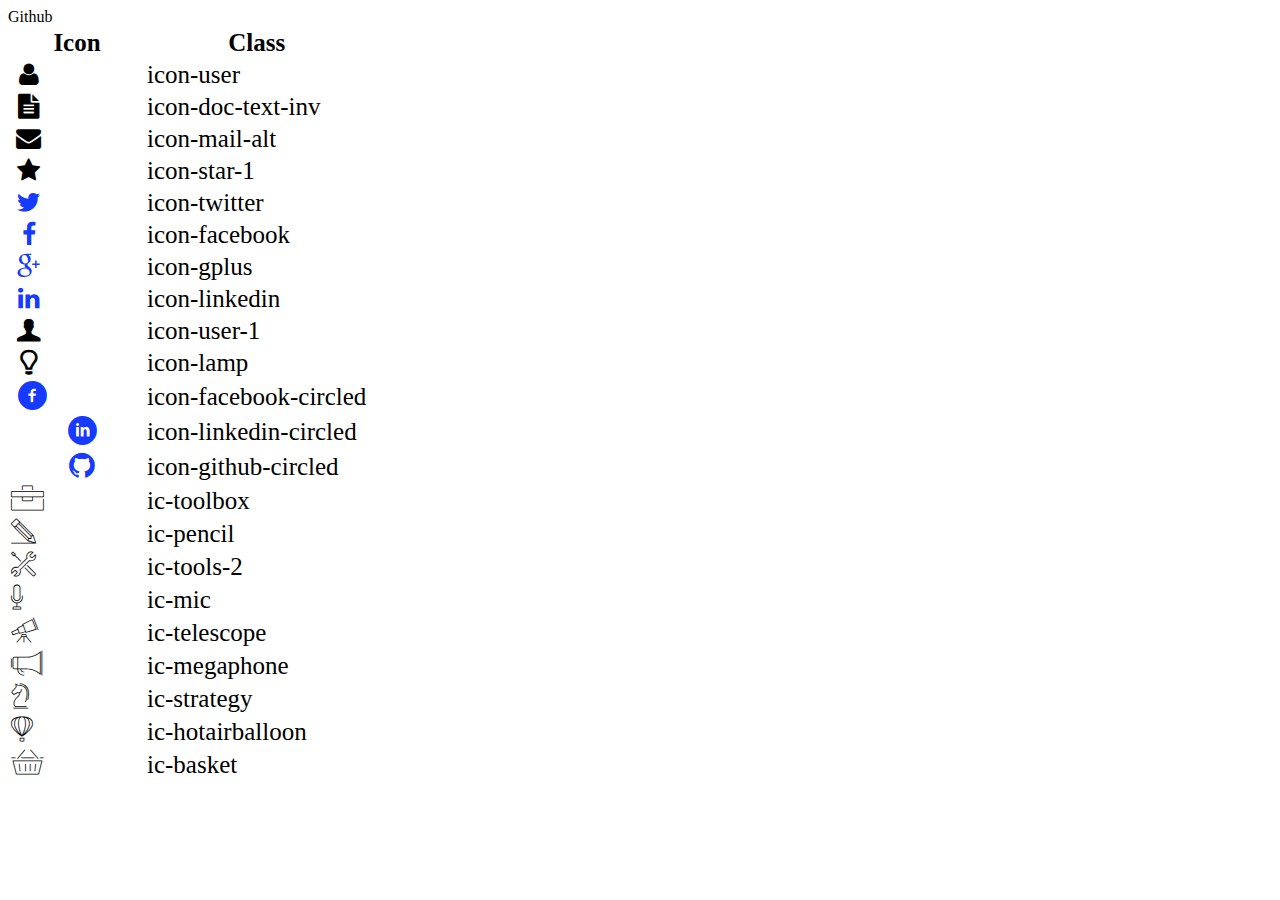
<file: assignment 3/icon-list.html>
<!DOCTYPE html>
<html lang="en">
  <head>
    <meta charset="UTF-8" />
    <meta http-equiv="X-UA-Compatible" content="IE=edge" />
    <meta name="viewport" content="width=device-width, initial-scale=1.0" />
    <link rel="stylesheet" href="css/font.css" />
    <title>Icon List</title>
  </head>

  <body>
    <table style="font-size: 25px">
      <thead>
        <tr>
          <th>Icon</th>
          <th>Class</th>
        </tr>
      </thead>
      <tbody>
        <tr>
          <td><i class="icon-user"></i></td>
          <td>icon-user</td>
        </tr>
        <tr>
          <td><i class="icon-doc-text-inv"></i></td>
          <td>icon-doc-text-inv</td>
        </tr>
        <tr>
          <td><i class="icon-mail-alt"></i></td>
          <td>icon-mail-alt</td>
        </tr>
        <tr>
          <td><i class="icon-star-1"></i></td>
          <td>icon-star-1</td>
        </tr>
        <tr>
          <td><i class="icon-twitter"></i></td>
          <td>icon-twitter</td>
        </tr>
        <tr>
          <td><i class="icon-facebook"></i></td>
          <td>icon-facebook</td>
        </tr>
        <tr>
          <td><i class="icon-gplus"></i></td>
          <td>icon-gplus</td>
        </tr>
        <tr>
          Github
          <td><i class="icon-linkedin"></i></td>
          <td>icon-linkedin</td>
        </tr>
        <tr>
          <td><i class="icon-user-1"></i></td>
          <td>icon-user-1</td>
        </tr>
        <tr>
          <td><i class="icon-lamp"></i></td>
          <td>icon-lamp</td>
        </tr>
        <tr>
          <td><i class="icon-facebook-circled"></i></td>
          <td>icon-facebook-circled</td>
        </tr>
        <tr>
          <td><i class="icon-linkedin-circled"></i></td>
          <td>icon-linkedin-circled</td>
        </tr>
        <tr>
          <td><i class="icon-github-circled"></i></td>
          <td>icon-github-circled</td>
        </tr>
        <tr>
          <td><i class="ic-toolbox"></i></td>
          <td>ic-toolbox</td>
        </tr>
        <tr>
          <td><i class="ic-pencil"></i></td>
          <td>ic-pencil</td>
        </tr>
        <tr>
          <td><i class="ic-tools-2"></i></td>
          <td>ic-tools-2</td>
        </tr>

        <tr>
          <td><i class="ic-mic"></i></td>
          <td>ic-mic</td>
        </tr>
        <tr>
          <td><i class="ic-telescope"></i></td>
          <td>ic-telescope</td>
        </tr>
        <tr>
          <td><i class="ic-megaphone"></i></td>
          <td>ic-megaphone</td>
        </tr>
        <tr>
          <td><i class="ic-strategy"></i></td>
          <td>ic-strategy</td>
        </tr>
        <tr>
          <td><i class="ic-hotairballoon"></i></td>
          <td>ic-hotairballoon</td>
        </tr>
        <tr>
          <td><i class="ic-basket"></i></td>
          <td>ic-basket</td>
        </tr>
      </tbody>
    </table>
  </body>
</html>
</file>
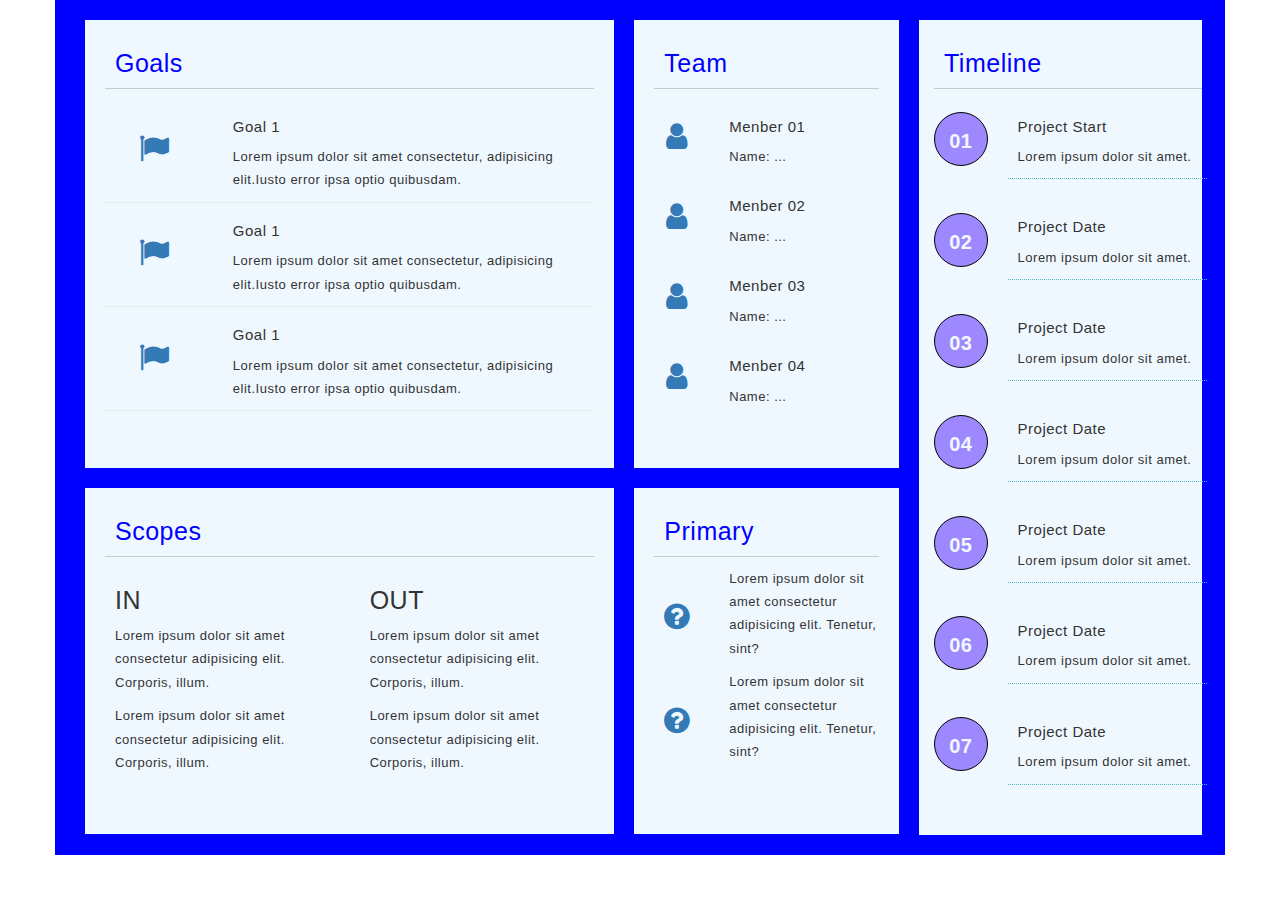
<file: assignment 3/Project Charter/digital_CV.html>
<!DOCTYPE html>
<html lang="en">
  <head>
    <title>Bootstrap Example</title>
    <meta charset="utf-8" />
    <meta name="viewport" content="width=device-width, initial-scale=1" />
    <link
      rel="stylesheet"
      href="https://maxcdn.bootstrapcdn.com/bootstrap/3.4.1/css/bootstrap.min.css"
    />
    <link rel="stylesheet" href="laptop.css" />
    <link rel="stylesheet" href="mobile.css" />
    <link rel="stylesheet" href="tablet.css" />
    <link
      rel="stylesheet"
      href="https://cdnjs.cloudflare.com/ajax/libs/font-awesome/4.7.0/css/font-awesome.min.css"
    />

    <script src="https://maxcdn.bootstrapcdn.com/bootstrap/3.4.1/js/bootstrap.min.js"></script>
  </head>
  <body>
    <div class="container row">
      <div class="frame-1 col-md-12 col-lg-9">
        <div class="goals">
          <h1>Goals</h1>
          <div class="element-goal element">
            <div class="icon">
              <a href="digital_CV.html" target="_blank"
                ><i class="fa fa-flag"></i
              ></a>
            </div>
            <div class="content-goal">
              <h4>Goal 1</h4>
              <p class="conten">
                Lorem ipsum dolor sit amet consectetur, adipisicing elit.Iusto
                error ipsa optio quibusdam.
              </p>
            </div>
          </div>
          <div class="element-goal element">
            <div class="icon">
              <a href="digital_CV.html" target="_blank"
                ><i class="fa fa-flag"></i
              ></a>
            </div>
            <div class="content-goal">
              <h4>Goal 1</h4>
              <p class="conten">
                Lorem ipsum dolor sit amet consectetur, adipisicing elit.Iusto
                error ipsa optio quibusdam.
              </p>
            </div>
          </div>
          <div class="element-goal element">
            <div class="icon">
              <a href="digital_CV.html" target="_blank"
                ><i class="fa fa-flag"></i
              ></a>
            </div>
            <div class="content-goal">
              <h4>Goal 1</h4>
              <p class="conten">
                Lorem ipsum dolor sit amet consectetur, adipisicing elit.Iusto
                error ipsa optio quibusdam.
              </p>
            </div>
          </div>
        </div>
        <div class="team">
          <h1>Team</h1>
          <div class="menber element">
            <div class="icon">
              <a href="digital_CV.html" target="_blank">
                <i class="fa fa-user" aria-hidden="true"></i>
              </a>
            </div>
            <div class="number-menber">
              <h4>Menber 01</h4>
              <p class="conten">Name: ...</p>
            </div>
          </div>
          <div class="menber element">
            <div class="icon">
              <a href="digital_CV.html" target="_blank">
                <i class="fa fa-user" aria-hidden="true"></i>
              </a>
            </div>
            <div class="number-menber">
              <h4>Menber 02</h4>
              <p class="conten">Name: ...</p>
            </div>
          </div>
          <div class="menber element">
            <div class="icon">
              <a href="digital_CV.html" target="_blank">
                <i class="fa fa-user" aria-hidden="true"></i>
              </a>
            </div>
            <div class="number-menber">
              <h4>Menber 03</h4>
              <p class="conten">Name: ...</p>
            </div>
          </div>
          <div class="menber element">
            <div class="icon">
              <a href="digital_CV.html" target="_blank">
                <i class="fa fa-user" aria-hidden="true"></i>
              </a>
            </div>
            <div class="number-menber">
              <h4>Menber 04</h4>
              <p class="conten">Name: ...</p>
            </div>
          </div>
        </div>
        <div class="scopes">
          <h1>Scopes</h1>
          <div class="in-out">
            <div class="in">
              <h4>IN</h4>
              <p class="conten">
                Lorem ipsum dolor sit amet consectetur adipisicing elit.
                Corporis, illum.
              </p>
              <p class="conten">
                Lorem ipsum dolor sit amet consectetur adipisicing elit.
                Corporis, illum.
              </p>
            </div>
            <div class="out">
              <h4>OUT</h4>
              <p class="conten">
                Lorem ipsum dolor sit amet consectetur adipisicing elit.
                Corporis, illum.
              </p>
              <p class="conten">
                Lorem ipsum dolor sit amet consectetur adipisicing elit.
                Corporis, illum.
              </p>
            </div>
          </div>
        </div>

        <div class="primary">
          <h1>Primary</h1>
          <div class="primary-info element">
            <div class="icon">
              <a href="digital_CV.html" target="_blank">
                <i class="fa fa-question-circle"></i>
              </a>
            </div>
            <div class="content-primary">
              <p class="conten">
                Lorem ipsum dolor sit amet consectetur adipisicing elit.
                Tenetur, sint?
              </p>
            </div>
          </div>
          <div class="primary-info element">
            <div class="icon">
              <a href="digital_CV.html" target="_blank">
                <i class="fa fa-question-circle"></i>
              </a>
            </div>
            <div class="content-primary">
              <p class="conten">
                Lorem ipsum dolor sit amet consectetur adipisicing elit.
                Tenetur, sint?
              </p>
            </div>
          </div>
        </div>
      </div>
      <div class="timeline col-md-12 col-lg-3">
        <h1>Timeline</h1>
        <div class="main-timeline">
          <div class="info-timeline element">
            <div class="number-timeline">
              <a href="digital_CV.html" target="_blank">
                <p>01</p>
              </a>
            </div>
            <div class="content-timeline">
              <h4>Project Start</h4>
              <p class="conten">Lorem ipsum dolor sit amet.</p>
            </div>
          </div>
          <div class="info-timeline element">
            <div class="number-timeline">
              <a href="digital_CV.html" target="_blank">
                <p>02</p>
              </a>
            </div>
            <div class="content-timeline">
              <h4>Project Date</h4>
              <p class="conten">Lorem ipsum dolor sit amet.</p>
            </div>
          </div>
          <div class="info-timeline element">
            <div class="number-timeline">
              <a href="digital_CV.html" target="_blank">
                <p>03</p>
              </a>
            </div>
            <div class="content-timeline">
              <h4>Project Date</h4>
              <p class="conten">Lorem ipsum dolor sit amet.</p>
            </div>
          </div>
          <div class="info-timeline element">
            <div class="number-timeline">
              <a href="digital_CV.html" target="_blank">
                <p>04</p>
              </a>
            </div>
            <div class="content-timeline">
              <h4>Project Date</h4>
              <p class="conten">Lorem ipsum dolor sit amet.</p>
            </div>
          </div>
          <div class="info-timeline element">
            <div class="number-timeline">
              <a href="digital_CV.html" target="_blank">
                <p>05</p>
              </a>
            </div>
            <div class="content-timeline">
              <h4>Project Date</h4>
              <p class="conten">Lorem ipsum dolor sit amet.</p>
            </div>
          </div>
          <div class="info-timeline element">
            <div class="number-timeline">
              <a href="digital_CV.html" target="_blank">
                <p>06</p>
              </a>
            </div>
            <div class="content-timeline">
              <h4>Project Date</h4>
              <p class="conten">Lorem ipsum dolor sit amet.</p>
            </div>
          </div>
          <div class="info-timeline element">
            <div class="number-timeline">
              <a href="digital_CV.html" target="_blank">
                <p>07</p>
              </a>
            </div>
            <div class="content-timeline">
              <h4>Project Date</h4>
              <p class="conten">Lorem ipsum dolor sit amet.</p>
            </div>
          </div>
        </div>
      </div>
    </div>
  </body>
</html>
</file>
<file: assignment 3/css/font.css>
@font-face {
  font-family: "open_sanslight";
  src: url("../fonts/OpenSans-Light-webfont.eot");
  src: url("../fonts/OpenSans-Light-webfont.eot#iefix")
      format("embedded-opentype"),
    url("../fonts/OpenSans-Light-webfont.woff") format("woff"),
    url("../fonts/OpenSans-Light-webfont.ttf") format("truetype"),
    url("../fonts/OpenSans-Light-webfont.svg#open_sanslight") format("svg");
  font-weight: normal;
  font-style: normal;
}

@font-face {
  font-family: "open_sansitalic";
  src: url("../fonts/OpenSans-Italic-webfont.eot");
  src: url("../fonts/OpenSans-Italic-webfont.eot#iefix")
      format("embedded-opentype"),
    url("../fonts/OpenSans-Italic-webfont.woff") format("woff"),
    url("../fonts/OpenSans-Italic-webfont.ttf") format("truetype"),
    url("../fonts/OpenSans-Italic-webfont.svg#open_sansitalic") format("svg");
  font-weight: normal;
  font-style: normal;
}

@font-face {
  font-family: "open_sanssemibold";
  src: url("../fonts/OpenSans-Semibold-webfont.eot");
  src: url("../fonts/OpenSans-Semibold-webfont.eot#iefix")
      format("embedded-opentype"),
    url("../fonts/OpenSans-Semibold-webfont.woff") format("woff"),
    url("../fonts/OpenSans-Semibold-webfont.ttf") format("truetype"),
    url("../fonts/OpenSans-Semibold-webfont.svg#open_sanssemibold")
      format("svg");
  font-weight: normal;
  font-style: normal;
}

@font-face {
  font-family: "open_sanslight_italic";
  src: url("../fonts/OpenSans-LightItalic-webfont.eot");
  src: url("../fonts/OpenSans-LightItalic-webfont.eot#iefix")
      format("embedded-opentype"),
    url("../fonts/OpenSans-LightItalic-webfont.woff") format("woff"),
    url("../fonts/OpenSans-LightItalic-webfont.ttf") format("truetype"),
    url("../fonts/OpenSans-LightItalic-webfont.svg#open_sanslight_italic")
      format("svg");
  font-weight: normal;
  font-style: normal;
}

@font-face {
  font-family: "open_sansregular";
  src: url("../fonts/OpenSans-Regular-webfont.eot");
  src: url("../fonts/OpenSans-Regular-webfont.eot#iefix")
      format("embedded-opentype"),
    url("../fonts/OpenSans-Regular-webfont.woff") format("woff"),
    url("../fonts/OpenSans-Regular-webfont.ttf") format("truetype"),
    url("../fonts/OpenSans-Regular-webfont.svg#open_sansregular") format("svg");
  font-weight: normal;
  font-style: normal;
}

@font-face {
  font-family: "fontello";
  src: url("../fonts/fontello.eot");
  src: url("../fonts/fontello.eot#iefix") format("embedded-opentype"),
    url("../fonts/fontello.woff") format("woff"),
    url("../fonts/fontello.ttf") format("truetype"),
    url("../fonts/fontello.svg#fontello") format("svg");
  font-weight: normal;
  font-style: normal;
}

[class^="icon-"]:before,
[class*=" icon-"]:before {
  font-family: "fontello";
  font-style: normal;
  font-weight: normal;
  speak: none;

  display: inline-block;
  text-decoration: inherit;
  width: 1em;
  margin-right: 0.2em;
  text-align: center;
  /* opacity: .8; */

  /* For safety - reset parent styles, that can break glyph codes*/
  font-variant: normal;
  text-transform: none;

  /* fix buttons height, for twitter bootstrap */
  line-height: 1em;

  /* Animation center compensation - margins should be symmetric */
  /* remove if not needed */
  margin-left: 0.2em;

  /* you can be more comfortable with increased icons size */
  /* font-size: 120%; */

  /* Font smoothing. That was taken from TWBS */
  -webkit-font-smoothing: antialiased;
  -moz-osx-font-smoothing: grayscale;

  /* Uncomment for 3D effect */
  /* text-shadow: 1px 1px 1px rgba(127, 127, 127, 0.3); */
}

.icon-emo-happy:before {
  content: "\e800";
}

/* '' */
.icon-emo-wink:before {
  content: "\e801";
}

/* '' */
.icon-emo-wink2:before {
  content: "\e802";
}

/* '' */
.icon-emo-unhappy:before {
  content: "\e803";
}

/* '' */
.icon-emo-sleep:before {
  content: "\e804";
}

/* '' */
.icon-emo-thumbsup:before {
  content: "\e805";
}

/* '' */
.icon-emo-devil:before {
  content: "\e806";
}

/* '' */
.icon-emo-surprised:before {
  content: "\e807";
}

/* '' */
.icon-emo-tongue:before {
  content: "\e808";
}

/* '' */
.icon-emo-coffee:before {
  content: "\e809";
}

/* '' */
.icon-emo-sunglasses:before {
  content: "\e80a";
}

/* '' */
.icon-emo-displeased:before {
  content: "\e80b";
}

/* '' */
.icon-emo-beer:before {
  content: "\e80c";
}

/* '' */
.icon-emo-grin:before {
  content: "\e80d";
}

/* '' */
.icon-emo-angry:before {
  content: "\e80e";
}

/* '' */
.icon-emo-saint:before {
  content: "\e80f";
}

/* '' */
.icon-emo-cry:before {
  content: "\e810";
}

/* '' */
.icon-emo-shoot:before {
  content: "\e811";
}

/* '' */
.icon-emo-squint:before {
  content: "\e812";
}

/* '' */
.icon-emo-laugh:before {
  content: "\e813";
}

/* '' */
.icon-spin1:before {
  content: "\e814";
}

/* '' */
.icon-spin2:before {
  content: "\e815";
}

/* '' */
.icon-spin3:before {
  content: "\e816";
}

/* '' */
.icon-spin4:before {
  content: "\e817";
}

/* '' */
.icon-spin5:before {
  content: "\e818";
}

/* '' */
.icon-spin6:before {
  content: "\e819";
}

/* '' */
.icon-firefox:before {
  content: "\e81a";
}

/* '' */
.icon-chrome:before {
  content: "\e81b";
}

/* '' */
.icon-opera:before {
  content: "\e81c";
}

/* '' */
.icon-ie:before {
  content: "\e81d";
}

/* '' */
.icon-crown:before {
  content: "\e81e";
}

/* '' */
.icon-crown-plus:before {
  content: "\e81f";
}

/* '' */
.icon-crown-minus:before {
  content: "\e820";
}

/* '' */
.icon-marquee:before {
  content: "\e821";
}

/* '' */
.icon-glass:before {
  content: "\e822";
}

/* '' */
.icon-music:before {
  content: "\e823";
}

/* '' */
.icon-search:before {
  content: "\e824";
}

/* '' */
.icon-mail:before {
  content: "\e825";
}

/* '' */
.icon-mail-alt:before {
  content: "\e826";
}

/* '' */
.icon-mail-squared:before {
  content: "\e827";
}

/* '' */
.icon-heart:before {
  content: "\e828";
}

/* '' */
.icon-heart-empty:before {
  content: "\e829";
}

/* '' */
.icon-star-1:before {
  content: "\e82a";
}

/* '' */
.icon-star-empty-1:before {
  content: "\e82b";
}

/* '' */
.icon-star-half:before {
  content: "\e82c";
}

/* '' */
.icon-star-half-alt:before {
  content: "\e82d";
}

/* '' */
.icon-user:before {
  content: "\e82e";
}

/* '' */
.icon-user-plus:before {
  content: "\e82f";
}

/* '' */
.icon-user-times:before {
  content: "\e830";
}

/* '' */
.icon-users:before {
  content: "\e831";
}

/* '' */
.icon-male:before {
  content: "\e832";
}

/* '' */
.icon-female:before {
  content: "\e833";
}

/* '' */
.icon-child:before {
  content: "\e834";
}

/* '' */
.icon-user-secret:before {
  content: "\e835";
}

/* '' */
.icon-video:before {
  content: "\e836";
}

/* '' */
.icon-videocam:before {
  content: "\e837";
}

/* '' */
.icon-picture:before {
  content: "\e838";
}

/* '' */
.icon-camera:before {
  content: "\e839";
}

/* '' */
.icon-camera-alt:before {
  content: "\e83a";
}

/* '' */
.icon-th-large:before {
  content: "\e83b";
}

/* '' */
.icon-th:before {
  content: "\e83c";
}

/* '' */
.icon-th-list:before {
  content: "\e83d";
}

/* '' */
.icon-ok:before {
  content: "\e83e";
}

/* '' */
.icon-ok-circled:before {
  content: "\e83f";
}

/* '' */
.icon-ok-circled2:before {
  content: "\e840";
}

/* '' */
.icon-ok-squared:before {
  content: "\e841";
}

/* '' */
.icon-cancel:before {
  content: "\e842";
}

/* '' */
.icon-cancel-circled:before {
  content: "\e843";
}

/* '' */
.icon-cancel-circled2:before {
  content: "\e844";
}

/* '' */
.icon-plus:before {
  content: "\e845";
}

/* '' */
.icon-plus-circled:before {
  content: "\e846";
}

/* '' */
.icon-plus-squared:before {
  content: "\e847";
}

/* '' */
.icon-plus-squared-alt:before {
  content: "\e848";
}

/* '' */
.icon-minus:before {
  content: "\e849";
}

/* '' */
.icon-minus-circled:before {
  content: "\e84a";
}

/* '' */
.icon-minus-squared:before {
  content: "\e84b";
}

/* '' */
.icon-minus-squared-alt:before {
  content: "\e84c";
}

/* '' */
.icon-help:before {
  content: "\e84d";
}

/* '' */
.icon-help-circled:before {
  content: "\e84e";
}

/* '' */
.icon-info-circled:before {
  content: "\e84f";
}

/* '' */
.icon-info:before {
  content: "\e850";
}

/* '' */
.icon-home:before {
  content: "\e851";
}

/* '' */
.icon-link:before {
  content: "\e852";
}

/* '' */
.icon-unlink:before {
  content: "\e853";
}

/* '' */
.icon-link-ext:before {
  content: "\e854";
}

/* '' */
.icon-link-ext-alt:before {
  content: "\e855";
}

/* '' */
.icon-attach:before {
  content: "\e856";
}

/* '' */
.icon-lock:before {
  content: "\e857";
}

/* '' */
.icon-lock-open:before {
  content: "\e858";
}

/* '' */
.icon-lock-open-alt:before {
  content: "\e859";
}

/* '' */
.icon-pin:before {
  content: "\e85a";
}

/* '' */
.icon-eye:before {
  content: "\e85b";
}

/* '' */
.icon-eye-off:before {
  content: "\e85c";
}

/* '' */
.icon-tag-1:before {
  content: "\e85d";
}

/* '' */
.icon-tags:before {
  content: "\e85e";
}

/* '' */
.icon-bookmark:before {
  content: "\e85f";
}

/* '' */
.icon-bookmark-empty:before {
  content: "\e860";
}

/* '' */
.icon-flag:before {
  content: "\e861";
}

/* '' */
.icon-flag-empty:before {
  content: "\e862";
}

/* '' */
.icon-flag-checkered:before {
  content: "\e863";
}

/* '' */
.icon-thumbs-up:before {
  content: "\e864";
}

/* '' */
.icon-thumbs-down:before {
  content: "\e865";
}

/* '' */
.icon-thumbs-up-alt:before {
  content: "\e866";
}

/* '' */
.icon-thumbs-down-alt:before {
  content: "\e867";
}

/* '' */
.icon-download:before {
  content: "\e868";
}

/* '' */
.icon-upload:before {
  content: "\e869";
}

/* '' */
.icon-download-cloud:before {
  content: "\e86a";
}

/* '' */
.icon-upload-cloud:before {
  content: "\e86b";
}

/* '' */
.icon-reply:before {
  content: "\e86c";
}

/* '' */
.icon-reply-all:before {
  content: "\e86d";
}

/* '' */
.icon-forward:before {
  content: "\e86e";
}

/* '' */
.icon-quote-left:before {
  content: "\e86f";
}

/* '' */
.icon-quote-right:before {
  content: "\e870";
}

/* '' */
.icon-code:before {
  content: "\e871";
}

/* '' */
.icon-export:before {
  content: "\e872";
}

/* '' */
.icon-export-alt:before {
  content: "\e873";
}

/* '' */
.icon-share:before {
  content: "\e874";
}

/* '' */
.icon-share-squared:before {
  content: "\e875";
}

/* '' */
.icon-pencil:before {
  content: "\e876";
}

/* '' */
.icon-pencil-squared:before {
  content: "\e877";
}

/* '' */
.icon-edit:before {
  content: "\e878";
}

/* '' */
.icon-print:before {
  content: "\e879";
}

/* '' */
.icon-retweet:before {
  content: "\e87a";
}

/* '' */
.icon-keyboard:before {
  content: "\e87b";
}

/* '' */
.icon-gamepad:before {
  content: "\e87c";
}

/* '' */
.icon-comment:before {
  content: "\e87d";
}

/* '' */
.icon-chat:before {
  content: "\e87e";
}

/* '' */
.icon-comment-empty:before {
  content: "\e87f";
}

/* '' */
.icon-chat-empty:before {
  content: "\e880";
}

/* '' */
.icon-bell:before {
  content: "\e881";
}

/* '' */
.icon-bell-alt:before {
  content: "\e882";
}

/* '' */
.icon-bell-off:before {
  content: "\e883";
}

/* '' */
.icon-bell-off-empty:before {
  content: "\e884";
}

/* '' */
.icon-attention-alt:before {
  content: "\e885";
}

/* '' */
.icon-attention:before {
  content: "\e886";
}

/* '' */
.icon-attention-circled:before {
  content: "\e887";
}

/* '' */
.icon-location:before {
  content: "\e888";
}

/* '' */
.icon-direction:before {
  content: "\e889";
}

/* '' */
.icon-compass:before {
  content: "\e88a";
}

/* '' */
.icon-trash:before {
  content: "\e88b";
}

/* '' */
.icon-trash-empty:before {
  content: "\e88c";
}

/* '' */
.icon-doc:before {
  content: "\e88d";
}

/* '' */
.icon-docs:before {
  content: "\e88e";
}

/* '' */
.icon-doc-text:before {
  content: "\e88f";
}

/* '' */
.icon-doc-inv:before {
  content: "\e890";
}

/* '' */
.icon-doc-text-inv:before {
  content: "\e891";
}

/* '' */
.icon-file-pdf:before {
  content: "\e892";
}

/* '' */
.icon-file-word:before {
  content: "\e893";
}

/* '' */
.icon-file-excel:before {
  content: "\e894";
}

/* '' */
.icon-file-powerpoint:before {
  content: "\e895";
}

/* '' */
.icon-file-image:before {
  content: "\e896";
}

/* '' */
.icon-file-archive:before {
  content: "\e897";
}

/* '' */
.icon-file-audio:before {
  content: "\e898";
}

/* '' */
.icon-file-video:before {
  content: "\e899";
}

/* '' */
.icon-file-code:before {
  content: "\e89a";
}

/* '' */
.icon-folder:before {
  content: "\e89b";
}

/* '' */
.icon-folder-open:before {
  content: "\e89c";
}

/* '' */
.icon-folder-empty:before {
  content: "\e89d";
}

/* '' */
.icon-folder-open-empty:before {
  content: "\e89e";
}

/* '' */
.icon-box:before {
  content: "\e89f";
}

/* '' */
.icon-rss:before {
  content: "\e8a0";
}

/* '' */
.icon-rss-squared:before {
  content: "\e8a1";
}

/* '' */
.icon-phone:before {
  content: "\e8a2";
}

/* '' */
.icon-phone-squared:before {
  content: "\e8a3";
}

/* '' */
.icon-fax:before {
  content: "\e8a4";
}

/* '' */
.icon-menu:before {
  content: "\e8a5";
}

/* '' */
.icon-cog:before {
  content: "\e8a6";
}

/* '' */
.icon-cog-alt:before {
  content: "\e8a7";
}

/* '' */
.icon-wrench:before {
  content: "\e8a8";
}

/* '' */
.icon-sliders:before {
  content: "\e8a9";
}

/* '' */
.icon-basket:before {
  content: "\e8aa";
}

/* '' */
.icon-cart-plus:before {
  content: "\e8ab";
}

/* '' */
.icon-cart-arrow-down:before {
  content: "\e8ac";
}

/* '' */
.icon-calendar:before {
  content: "\e8ad";
}

/* '' */
.icon-calendar-empty:before {
  content: "\e8ae";
}

/* '' */
.icon-login:before {
  content: "\e8af";
}

/* '' */
.icon-logout:before {
  content: "\e8b0";
}

/* '' */
.icon-mic:before {
  content: "\e8b1";
}

/* '' */
.icon-mute:before {
  content: "\e8b2";
}

/* '' */
.icon-volume-off:before {
  content: "\e8b3";
}

/* '' */
.icon-volume-down:before {
  content: "\e8b4";
}

/* '' */
.icon-volume-up:before {
  content: "\e8b5";
}

/* '' */
.icon-headphones:before {
  content: "\e8b6";
}

/* '' */
.icon-clock:before {
  content: "\e8b7";
}

/* '' */
.icon-lightbulb:before {
  content: "\e8b8";
}

/* '' */
.icon-block:before {
  content: "\e8b9";
}

/* '' */
.icon-resize-full:before {
  content: "\e8ba";
}

/* '' */
.icon-resize-full-alt:before {
  content: "\e8bb";
}

/* '' */
.icon-resize-small:before {
  content: "\e8bc";
}

/* '' */
.icon-resize-vertical:before {
  content: "\e8bd";
}

/* '' */
.icon-resize-horizontal:before {
  content: "\e8be";
}

/* '' */
.icon-move:before {
  content: "\e8bf";
}

/* '' */
.icon-zoom-in:before {
  content: "\e8c0";
}

/* '' */
.icon-zoom-out:before {
  content: "\e8c1";
}

/* '' */
.icon-down-circled2:before {
  content: "\e8c2";
}

/* '' */
.icon-up-circled2:before {
  content: "\e8c3";
}

/* '' */
.icon-left-circled2:before {
  content: "\e8c4";
}

/* '' */
.icon-right-circled2:before {
  content: "\e8c5";
}

/* '' */
.icon-down-dir:before {
  content: "\e8c6";
}

/* '' */
.icon-up-dir:before {
  content: "\e8c7";
}

/* '' */
.icon-left-dir:before {
  content: "\e8c8";
}

/* '' */
.icon-right-dir:before {
  content: "\e8c9";
}

/* '' */
.icon-down-open:before {
  content: "\e8ca";
}

/* '' */
.icon-left-open:before {
  content: "\e8cb";
}

/* '' */
.icon-right-open:before {
  content: "\e8cc";
}

/* '' */
.icon-up-open:before {
  content: "\e8cd";
}

/* '' */
.icon-angle-left:before {
  content: "\e8ce";
}

/* '' */
.icon-angle-right:before {
  content: "\e8cf";
}

/* '' */
.icon-angle-up:before {
  content: "\e8d0";
}

/* '' */
.icon-angle-down:before {
  content: "\e8d1";
}

/* '' */
.icon-angle-circled-left:before {
  content: "\e8d2";
}

/* '' */
.icon-angle-circled-right:before {
  content: "\e8d3";
}

/* '' */
.icon-angle-circled-up:before {
  content: "\e8d4";
}

/* '' */
.icon-angle-circled-down:before {
  content: "\e8d5";
}

/* '' */
.icon-angle-double-left:before {
  content: "\e8d6";
}

/* '' */
.icon-angle-double-right:before {
  content: "\e8d7";
}

/* '' */
.icon-angle-double-up:before {
  content: "\e8d8";
}

/* '' */
.icon-angle-double-down:before {
  content: "\e8d9";
}

/* '' */
.icon-down:before {
  content: "\e8da";
}

/* '' */
.icon-left:before {
  content: "\e8db";
}

/* '' */
.icon-right:before {
  content: "\e8dc";
}

/* '' */
.icon-up:before {
  content: "\e8dd";
}

/* '' */
.icon-down-big:before {
  content: "\e8de";
}

/* '' */
.icon-left-big:before {
  content: "\e8df";
}

/* '' */
.icon-right-big:before {
  content: "\e8e0";
}

/* '' */
.icon-up-big:before {
  content: "\e8e1";
}

/* '' */
.icon-right-hand:before {
  content: "\e8e2";
}

/* '' */
.icon-left-hand:before {
  content: "\e8e3";
}

/* '' */
.icon-up-hand:before {
  content: "\e8e4";
}

/* '' */
.icon-down-hand:before {
  content: "\e8e5";
}

/* '' */
.icon-left-circled:before {
  content: "\e8e6";
}

/* '' */
.icon-right-circled:before {
  content: "\e8e7";
}

/* '' */
.icon-up-circled:before {
  content: "\e8e8";
}

/* '' */
.icon-down-circled:before {
  content: "\e8e9";
}

/* '' */
.icon-cw:before {
  content: "\e8ea";
}

/* '' */
.icon-ccw:before {
  content: "\e8eb";
}

/* '' */
.icon-arrows-cw:before {
  content: "\e8ec";
}

/* '' */
.icon-level-up:before {
  content: "\e8ed";
}

/* '' */
.icon-level-down:before {
  content: "\e8ee";
}

/* '' */
.icon-shuffle:before {
  content: "\e8ef";
}

/* '' */
.icon-exchange:before {
  content: "\e8f0";
}

/* '' */
.icon-history:before {
  content: "\e8f1";
}

/* '' */
.icon-expand:before {
  content: "\e8f2";
}

/* '' */
.icon-collapse:before {
  content: "\e8f3";
}

/* '' */
.icon-expand-right:before {
  content: "\e8f4";
}

/* '' */
.icon-collapse-left:before {
  content: "\e8f5";
}

/* '' */
.icon-play:before {
  content: "\e8f6";
}

/* '' */
.icon-play-circled:before {
  content: "\e8f7";
}

/* '' */
.icon-play-circled2:before {
  content: "\e8f8";
}

/* '' */
.icon-stop:before {
  content: "\e8f9";
}

/* '' */
.icon-pause:before {
  content: "\e8fa";
}

/* '' */
.icon-to-end:before {
  content: "\e8fb";
}

/* '' */
.icon-to-end-alt:before {
  content: "\e8fc";
}

/* '' */
.icon-to-start:before {
  content: "\e8fd";
}

/* '' */
.icon-to-start-alt:before {
  content: "\e8fe";
}

/* '' */
.icon-fast-fw:before {
  content: "\e8ff";
}

/* '' */
.icon-fast-bw:before {
  content: "\e900";
}

/* '' */
.icon-eject:before {
  content: "\e901";
}

/* '' */
.icon-target:before {
  content: "\e902";
}

/* '' */
.icon-signal:before {
  content: "\e903";
}

/* '' */
.icon-wifi:before {
  content: "\e904";
}

/* '' */
.icon-award:before {
  content: "\e905";
}

/* '' */
.icon-desktop:before {
  content: "\e906";
}

/* '' */
.icon-laptop:before {
  content: "\e907";
}

/* '' */
.icon-tablet:before {
  content: "\e908";
}

/* '' */
.icon-mobile:before {
  content: "\e909";
}

/* '' */
.icon-inbox:before {
  content: "\e90a";
}

/* '' */
.icon-globe:before {
  content: "\e90b";
}

/* '' */
.icon-sun:before {
  content: "\e90c";
}

/* '' */
.icon-cloud:before {
  content: "\e90d";
}

/* '' */
.icon-flash:before {
  content: "\e90e";
}

/* '' */
.icon-moon:before {
  content: "\e90f";
}

/* '' */
.icon-umbrella-1:before {
  content: "\e910";
}

/* '' */
.icon-flight:before {
  content: "\e911";
}

/* '' */
.icon-fighter-jet:before {
  content: "\e912";
}

/* '' */
.icon-paper-plane:before {
  content: "\e913";
}

/* '' */
.icon-paper-plane-empty:before {
  content: "\e914";
}

/* '' */
.icon-space-shuttle:before {
  content: "\e915";
}

/* '' */
.icon-leaf:before {
  content: "\e916";
}

/* '' */
.icon-font:before {
  content: "\e917";
}

/* '' */
.icon-bold:before {
  content: "\e918";
}

/* '' */
.icon-medium:before {
  content: "\e919";
}

/* '' */
.icon-italic:before {
  content: "\e91a";
}

/* '' */
.icon-header:before {
  content: "\e91b";
}

/* '' */
.icon-paragraph:before {
  content: "\e91c";
}

/* '' */
.icon-text-height:before {
  content: "\e91d";
}

/* '' */
.icon-text-width:before {
  content: "\e91e";
}

/* '' */
.icon-align-left:before {
  content: "\e91f";
}

/* '' */
.icon-align-center:before {
  content: "\e920";
}

/* '' */
.icon-align-right:before {
  content: "\e921";
}

/* '' */
.icon-align-justify:before {
  content: "\e922";
}

/* '' */
.icon-list:before {
  content: "\e923";
}

/* '' */
.icon-indent-left:before {
  content: "\e924";
}

/* '' */
.icon-indent-right:before {
  content: "\e925";
}

/* '' */
.icon-list-bullet:before {
  content: "\e926";
}

/* '' */
.icon-list-numbered:before {
  content: "\e927";
}

/* '' */
.icon-strike:before {
  content: "\e928";
}

/* '' */
.icon-underline:before {
  content: "\e929";
}

/* '' */
.icon-superscript:before {
  content: "\e92a";
}

/* '' */
.icon-subscript:before {
  content: "\e92b";
}

/* '' */
.icon-table:before {
  content: "\e92c";
}

/* '' */
.icon-columns:before {
  content: "\e92d";
}

/* '' */
.icon-crop:before {
  content: "\e92e";
}

/* '' */
.icon-scissors:before {
  content: "\e92f";
}

/* '' */
.icon-paste:before {
  content: "\e930";
}

/* '' */
.icon-briefcase:before {
  content: "\e931";
}

/* '' */
.icon-suitcase:before {
  content: "\e932";
}

/* '' */
.icon-ellipsis:before {
  content: "\e933";
}

/* '' */
.icon-ellipsis-vert:before {
  content: "\e934";
}

/* '' */
.icon-off:before {
  content: "\e935";
}

/* '' */
.icon-road:before {
  content: "\e936";
}

/* '' */
.icon-list-alt:before {
  content: "\e937";
}

/* '' */
.icon-qrcode:before {
  content: "\e938";
}

/* '' */
.icon-barcode:before {
  content: "\e939";
}

/* '' */
.icon-book:before {
  content: "\e93a";
}

/* '' */
.icon-ajust:before {
  content: "\e93b";
}

/* '' */
.icon-tint:before {
  content: "\e93c";
}

/* '' */
.icon-toggle-off:before {
  content: "\e93d";
}

/* '' */
.icon-toggle-on:before {
  content: "\e93e";
}

/* '' */
.icon-check:before {
  content: "\e93f";
}

/* '' */
.icon-check-empty:before {
  content: "\e940";
}

/* '' */
.icon-circle:before {
  content: "\e941";
}

/* '' */
.icon-circle-empty:before {
  content: "\e942";
}

/* '' */
.icon-circle-thin:before {
  content: "\e943";
}

/* '' */
.icon-circle-notch:before {
  content: "\e944";
}

/* '' */
.icon-dot-circled:before {
  content: "\e945";
}

/* '' */
.icon-asterisk:before {
  content: "\e946";
}

/* '' */
.icon-gift:before {
  content: "\e947";
}

/* '' */
.icon-fire:before {
  content: "\e948";
}

/* '' */
.icon-magnet:before {
  content: "\e949";
}

/* '' */
.icon-chart-bar:before {
  content: "\e94a";
}

/* '' */
.icon-chart-area:before {
  content: "\e94b";
}

/* '' */
.icon-chart-pie:before {
  content: "\e94c";
}

/* '' */
.icon-chart-line:before {
  content: "\e94d";
}

/* '' */
.icon-ticket:before {
  content: "\e94e";
}

/* '' */
.icon-credit-card:before {
  content: "\e94f";
}

/* '' */
.icon-floppy:before {
  content: "\e950";
}

/* '' */
.icon-megaphone:before {
  content: "\e951";
}

/* '' */
.icon-hdd:before {
  content: "\e952";
}

/* '' */
.icon-key:before {
  content: "\e953";
}

/* '' */
.icon-fork:before {
  content: "\e954";
}

/* '' */
.icon-rocket:before {
  content: "\e955";
}

/* '' */
.icon-bug:before {
  content: "\e956";
}

/* '' */
.icon-certificate:before {
  content: "\e957";
}

/* '' */
.icon-tasks:before {
  content: "\e958";
}

/* '' */
.icon-filter:before {
  content: "\e959";
}

/* '' */
.icon-beaker:before {
  content: "\e95a";
}

/* '' */
.icon-magic:before {
  content: "\e95b";
}

/* '' */
.icon-cab:before {
  content: "\e95c";
}

/* '' */
.icon-taxi:before {
  content: "\e95d";
}

/* '' */
.icon-truck:before {
  content: "\e95e";
}

/* '' */
.icon-bus:before {
  content: "\e95f";
}

/* '' */
.icon-bicycle:before {
  content: "\e960";
}

/* '' */
.icon-motorcycle:before {
  content: "\e961";
}

/* '' */
.icon-train:before {
  content: "\e962";
}

/* '' */
.icon-subway:before {
  content: "\e963";
}

/* '' */
.icon-ship:before {
  content: "\e964";
}

/* '' */
.icon-money:before {
  content: "\e965";
}

/* '' */
.icon-euro:before {
  content: "\e966";
}

/* '' */
.icon-pound:before {
  content: "\e967";
}

/* '' */
.icon-dollar:before {
  content: "\e968";
}

/* '' */
.icon-rupee:before {
  content: "\e969";
}

/* '' */
.icon-yen:before {
  content: "\e96a";
}

/* '' */
.icon-rouble:before {
  content: "\e96b";
}

/* '' */
.icon-shekel:before {
  content: "\e96c";
}

/* '' */
.icon-try:before {
  content: "\e96d";
}

/* '' */
.icon-won:before {
  content: "\e96e";
}

/* '' */
.icon-bitcoin:before {
  content: "\e96f";
}

/* '' */
.icon-viacoin:before {
  content: "\e970";
}

/* '' */
.icon-sort:before {
  content: "\e971";
}

/* '' */
.icon-sort-down:before {
  content: "\e972";
}

/* '' */
.icon-sort-up:before {
  content: "\e973";
}

/* '' */
.icon-sort-alt-up:before {
  content: "\e974";
}

/* '' */
.icon-sort-alt-down:before {
  content: "\e975";
}

/* '' */
.icon-sort-name-up:before {
  content: "\e976";
}

/* '' */
.icon-sort-name-down:before {
  content: "\e977";
}

/* '' */
.icon-sort-number-up:before {
  content: "\e978";
}

/* '' */
.icon-sort-number-down:before {
  content: "\e979";
}

/* '' */
.icon-hammer:before {
  content: "\e97a";
}

/* '' */
.icon-gauge:before {
  content: "\e97b";
}

/* '' */
.icon-sitemap:before {
  content: "\e97c";
}

/* '' */
.icon-spinner:before {
  content: "\e97d";
}

/* '' */
.icon-coffee:before {
  content: "\e97e";
}

/* '' */
.icon-food:before {
  content: "\e97f";
}

/* '' */
.icon-beer:before {
  content: "\e980";
}

/* '' */
.icon-user-md:before {
  content: "\e981";
}

/* '' */
.icon-stethoscope:before {
  content: "\e982";
}

/* '' */
.icon-heartbeat:before {
  content: "\e983";
}

/* '' */
.icon-ambulance:before {
  content: "\e984";
}

/* '' */
.icon-medkit:before {
  content: "\e985";
}

/* '' */
.icon-h-sigh:before {
  content: "\e986";
}

/* '' */
.icon-bed:before {
  content: "\e987";
}

/* '' */
.icon-hospital:before {
  content: "\e988";
}

/* '' */
.icon-building:before {
  content: "\e989";
}

/* '' */
.icon-building-filled:before {
  content: "\e98a";
}

/* '' */
.icon-bank:before {
  content: "\e98b";
}

/* '' */
.icon-smile:before {
  content: "\e98c";
}

/* '' */
.icon-frown:before {
  content: "\e98d";
}

/* '' */
.icon-meh:before {
  content: "\e98e";
}

/* '' */
.icon-anchor:before {
  content: "\e98f";
}

/* '' */
.icon-terminal:before {
  content: "\e990";
}

/* '' */
.icon-eraser:before {
  content: "\e991";
}

/* '' */
.icon-puzzle:before {
  content: "\e992";
}

/* '' */
.icon-shield:before {
  content: "\e993";
}

/* '' */
.icon-extinguisher:before {
  content: "\e994";
}

/* '' */
.icon-bullseye:before {
  content: "\e995";
}

/* '' */
.icon-wheelchair:before {
  content: "\e996";
}

/* '' */
.icon-language:before {
  content: "\e997";
}

/* '' */
.icon-graduation-cap:before {
  content: "\e998";
}

/* '' */
.icon-paw:before {
  content: "\e999";
}

/* '' */
.icon-spoon:before {
  content: "\e99a";
}

/* '' */
.icon-cube:before {
  content: "\e99b";
}

/* '' */
.icon-cubes:before {
  content: "\e99c";
}

/* '' */
.icon-recycle:before {
  content: "\e99d";
}

/* '' */
.icon-tree:before {
  content: "\e99e";
}

/* '' */
.icon-database:before {
  content: "\e99f";
}

/* '' */
.icon-server:before {
  content: "\e9a0";
}

/* '' */
.icon-lifebuoy:before {
  content: "\e9a1";
}

/* '' */
.icon-rebel:before {
  content: "\e9a2";
}

/* '' */
.icon-empire:before {
  content: "\e9a3";
}

/* '' */
.icon-bomb:before {
  content: "\e9a4";
}

/* '' */
.icon-soccer-ball:before {
  content: "\e9a5";
}

/* '' */
.icon-tty:before {
  content: "\e9a6";
}

/* '' */
.icon-binoculars:before {
  content: "\e9a7";
}

/* '' */
.icon-plug:before {
  content: "\e9a8";
}

/* '' */
.icon-newspaper:before {
  content: "\e9a9";
}

/* '' */
.icon-calc:before {
  content: "\e9aa";
}

/* '' */
.icon-copyright:before {
  content: "\e9ab";
}

/* '' */
.icon-at:before {
  content: "\e9ac";
}

/* '' */
.icon-eyedropper:before {
  content: "\e9ad";
}

/* '' */
.icon-brush:before {
  content: "\e9ae";
}

/* '' */
.icon-birthday:before {
  content: "\e9af";
}

/* '' */
.icon-diamond:before {
  content: "\e9b0";
}

/* '' */
.icon-street-view:before {
  content: "\e9b1";
}

/* '' */
.icon-venus:before {
  content: "\e9b2";
}

/* '' */
.icon-mars:before {
  content: "\e9b3";
}

/* '' */
.icon-mercury:before {
  content: "\e9b4";
}

/* '' */
.icon-transgender:before {
  content: "\e9b5";
}

/* '' */
.icon-transgender-alt:before {
  content: "\e9b6";
}

/* '' */
.icon-venus-double:before {
  content: "\e9b7";
}

/* '' */
.icon-mars-double:before {
  content: "\e9b8";
}

/* '' */
.icon-venus-mars:before {
  content: "\e9b9";
}

/* '' */
.icon-mars-stroke:before {
  content: "\e9ba";
}

/* '' */
.icon-mars-stroke-v:before {
  content: "\e9bb";
}

/* '' */
.icon-mars-stroke-h:before {
  content: "\e9bc";
}

/* '' */
.icon-neuter:before {
  content: "\e9bd";
}

/* '' */
.icon-cc-visa:before {
  content: "\e9be";
}

/* '' */
.icon-cc-mastercard:before {
  content: "\e9bf";
}

/* '' */
.icon-cc-discover:before {
  content: "\e9c0";
}

/* '' */
.icon-cc-amex:before {
  content: "\e9c1";
}

/* '' */
.icon-cc-paypal:before {
  content: "\e9c2";
}

/* '' */
.icon-cc-stripe:before {
  content: "\e9c3";
}

/* '' */
.icon-adn:before {
  content: "\e9c4";
}

/* '' */
.icon-android:before {
  content: "\e9c5";
}

/* '' */
.icon-angellist:before {
  content: "\e9c6";
}

/* '' */
.icon-apple:before {
  content: "\e9c7";
}

/* '' */
.icon-behance:before {
  content: "\e9c8";
}

/* '' */
.icon-behance-squared:before {
  content: "\e9c9";
}

/* '' */
.icon-bitbucket:before {
  content: "\e9ca";
}

/* '' */
.icon-bitbucket-squared:before {
  content: "\e9cb";
}

/* '' */
.icon-buysellads:before {
  content: "\e9cc";
}

/* '' */
.icon-cc:before {
  content: "\e9cd";
}

/* '' */
.icon-codeopen:before {
  content: "\e9ce";
}

/* '' */
.icon-connectdevelop:before {
  content: "\e9cf";
}

/* '' */
.icon-css3:before {
  content: "\e9d0";
}

/* '' */
.icon-dashcube:before {
  content: "\e9d1";
}

/* '' */
.icon-delicious:before {
  content: "\e9d2";
}

/* '' */
.icon-deviantart:before {
  content: "\e9d3";
}

/* '' */
.icon-digg:before {
  content: "\e9d4";
}

/* '' */
.icon-dribbble:before {
  content: "\e9d5";
}

/* '' */
.icon-dropbox:before {
  content: "\e9d6";
}

/* '' */
.icon-drupal:before {
  content: "\e9d7";
}

/* '' */
.icon-facebook:before {
  content: "\e9d8";
  color: rgba(0, 38, 255, 0.904);
  padding-right: 20px;
}

/* '' */
.icon-facebook-squared:before {
  content: "\e9d9";
}

/* '' */
.icon-facebook-official:before {
  content: "\e9da";
}

/* '' */
.icon-flickr:before {
  content: "\e9db";
}

/* '' */
.icon-forumbee:before {
  content: "\e9dc";
}

/* '' */
.icon-foursquare:before {
  content: "\e9dd";
}

/* '' */
.icon-git-squared:before {
  content: "\e9de";
}

/* '' */
.icon-git:before {
  content: "\e9df";
}

/* '' */
.icon-github:before {
  content: "\e9e0";
}

/* '' */
.icon-github-squared:before {
  content: "\e9e1";
}

/* '' */
.icon-github-circled:before {
  content: "\e9e2";
  color: rgba(0, 38, 255, 0.904);
  padding-right: 40px;
  font-size: 30px;
  padding-left: 50px;
}

/* '' */
.icon-gittip:before {
  content: "\e9e3";
}

/* '' */
.icon-google:before {
  content: "\e9e4";
}

/* '' */
.icon-gplus:before {
  content: "\e9e5";
  color: rgba(0, 38, 255, 0.904);
  padding-right: 20px;
}

/* '' */
.icon-gplus-squared:before {
  content: "\e9e6";
}

/* '' */
.icon-gwallet:before {
  content: "\e9e7";
}

/* '' */
.icon-hacker-news:before {
  content: "\e9e8";
}

/* '' */
.icon-html5:before {
  content: "\e9e9";
}

/* '' */
.icon-instagram:before {
  content: "\e9ea";
}

/* '' */
.icon-ioxhost:before {
  content: "\e9eb";
}

/* '' */
.icon-joomla:before {
  content: "\e9ec";
}

/* '' */
.icon-jsfiddle:before {
  content: "\e9ed";
}

/* '' */
.icon-lastfm:before {
  content: "\e9ee";
}

/* '' */
.icon-lastfm-squared:before {
  content: "\e9ef";
}

/* '' */
.icon-leanpub:before {
  content: "\e9f0";
}

/* '' */
.icon-linkedin-squared:before {
  content: "\e9f1";
}

/* '' */
.icon-linux:before {
  content: "\e9f2";
}

/* '' */
.icon-linkedin:before {
  content: "\e9f3";
  color: rgba(0, 38, 255, 0.904);
  /* font-size: 30px; */
}

/* '' */
.icon-maxcdn:before {
  content: "\e9f4";
}

/* '' */
.icon-meanpath:before {
  content: "\e9f5";
}

/* '' */
.icon-openid:before {
  content: "\e9f6";
}

/* '' */
.icon-pagelines:before {
  content: "\e9f7";
}

/* '' */
.icon-paypal:before {
  content: "\e9f8";
}

/* '' */
.icon-pied-piper-squared:before {
  content: "\e9f9";
}

/* '' */
.icon-pied-piper-alt:before {
  content: "\e9fa";
}

/* '' */
.icon-pinterest:before {
  content: "\e9fb";
}

/* '' */
.icon-pinterest-circled:before {
  content: "\e9fc";
}

/* '' */
.icon-pinterest-squared:before {
  content: "\e9fd";
}

/* '' */
.icon-qq:before {
  content: "\e9fe";
}

/* '' */
.icon-reddit:before {
  content: "\e9ff";
}

/* '' */
.icon-reddit-squared:before {
  content: "\ea00";
}

/* '' */
.icon-renren:before {
  content: "\ea01";
}

/* '' */
.icon-sellsy:before {
  content: "\ea02";
}

/* '' */
.icon-shirtsinbulk:before {
  content: "\ea03";
}

/* '' */
.icon-simplybuilt:before {
  content: "\ea04";
}

/* '' */
.icon-skyatlas:before {
  content: "\ea05";
}

/* '' */
.icon-skype:before {
  content: "\ea06";
}

/* '' */
.icon-slack:before {
  content: "\ea07";
}

/* '' */
.icon-slideshare:before {
  content: "\ea08";
}

/* '' */
.icon-soundcloud:before {
  content: "\ea09";
}

/* '' */
.icon-spotify:before {
  content: "\ea0a";
}

/* '' */
.icon-stackexchange:before {
  content: "\ea0b";
}

/* '' */
.icon-stackoverflow:before {
  content: "\ea0c";
}

/* '' */
.icon-steam:before {
  content: "\ea0d";
}

/* '' */
.icon-steam-squared:before {
  content: "\ea0e";
}

/* '' */
.icon-stumbleupon:before {
  content: "\ea0f";
}

/* '' */
.icon-stumbleupon-circled:before {
  content: "\ea10";
}

/* '' */
.icon-tencent-weibo:before {
  content: "\ea11";
}

/* '' */
.icon-trello:before {
  content: "\ea12";
}

/* '' */
.icon-tumblr:before {
  content: "\ea13";
}

/* '' */
.icon-tumblr-squared:before {
  content: "\ea14";
}

/* '' */
.icon-twitch:before {
  content: "\ea15";
}

/* '' */
.icon-note:before {
  content: "\ea16";
}

/* '' */
.icon-note-beamed:before {
  content: "\ea17";
}

/* '' */
.icon-music-1:before {
  content: "\ea18";
}

/* '' */
.icon-search-1:before {
  content: "\ea19";
}

/* '' */
.icon-flashlight:before {
  content: "\ea1a";
}

/* '' */
.icon-mail-1:before {
  content: "\ea1b";
}

/* '' */
.icon-heart-1:before {
  content: "\ea1c";
}

/* '' */
.icon-heart-empty-1:before {
  content: "\ea1d";
}

/* '' */
.icon-star:before {
  content: "\ea1e";
}

/* '' */
.icon-star-empty:before {
  content: "\ea1f";
}

/* '' */
.icon-user-1:before {
  content: "\ea20";
}

/* '' */
.icon-users-1:before {
  content: "\ea21";
}

/* '' */
.icon-user-add:before {
  content: "\ea22";
}

/* '' */
.icon-video-1:before {
  content: "\ea23";
}

/* '' */
.icon-picture-1:before {
  content: "\ea24";
}

/* '' */
.icon-camera-1:before {
  content: "\ea25";
}

/* '' */
.icon-layout:before {
  content: "\ea26";
}

/* '' */
.icon-menu-1:before {
  content: "\ea27";
}

/* '' */
.icon-check-1:before {
  content: "\ea28";
}

/* '' */
.icon-cancel-1:before {
  content: "\ea29";
}

/* '' */
.icon-cancel-circled-1:before {
  content: "\ea2a";
}

/* '' */
.icon-cancel-squared:before {
  content: "\ea2b";
}

/* '' */
.icon-plus-1:before {
  content: "\ea2c";
}

/* '' */
.icon-plus-circled-1:before {
  content: "\ea2d";
}

/* '' */
.icon-plus-squared-1:before {
  content: "\ea2e";
}

/* '' */
.icon-minus-1:before {
  content: "\ea2f";
}

/* '' */
.icon-minus-circled-1:before {
  content: "\ea30";
}

/* '' */
.icon-minus-squared-1:before {
  content: "\ea31";
}

/* '' */
.icon-help-1:before {
  content: "\ea32";
}

/* '' */
.icon-help-circled-1:before {
  content: "\ea33";
}

/* '' */
.icon-info-1:before {
  content: "\ea34";
}

/* '' */
.icon-info-circled-1:before {
  content: "\ea35";
}

/* '' */
.icon-back:before {
  content: "\ea36";
}

/* '' */
.icon-home-1:before {
  content: "\ea37";
}

/* '' */
.icon-link-1:before {
  content: "\ea38";
}

/* '' */
.icon-attach-1:before {
  content: "\ea39";
}

/* '' */
.icon-lock-1:before {
  content: "\ea3a";
}

/* '' */
.icon-lock-open-1:before {
  content: "\ea3b";
}

/* '' */
.icon-eye-1:before {
  content: "\ea3c";
}

/* '' */
.icon-tag:before {
  content: "\ea3d";
}

/* '' */
.icon-bookmark-1:before {
  content: "\ea3e";
}

/* '' */
.icon-bookmarks:before {
  content: "\ea3f";
}

/* '' */
.icon-flag-1:before {
  content: "\ea40";
}

/* '' */
.icon-thumbs-up-1:before {
  content: "\ea41";
}

/* '' */
.icon-thumbs-down-1:before {
  content: "\ea42";
}

/* '' */
.icon-download-1:before {
  content: "\ea43";
}

/* '' */
.icon-upload-1:before {
  content: "\ea44";
}

/* '' */
.icon-upload-cloud-1:before {
  content: "\ea45";
}

/* '' */
.icon-reply-1:before {
  content: "\ea46";
}

/* '' */
.icon-reply-all-1:before {
  content: "\ea47";
}

/* '' */
.icon-forward-1:before {
  content: "\ea48";
}

/* '' */
.icon-quote:before {
  content: "\ea49";
}

/* '' */
.icon-code-1:before {
  content: "\ea4a";
}

/* '' */
.icon-export-1:before {
  content: "\ea4b";
}

/* '' */
.icon-pencil-1:before {
  content: "\ea4c";
}

/* '' */
.icon-feather:before {
  content: "\ea4d";
}

/* '' */
.icon-print-1:before {
  content: "\ea4e";
}

/* '' */
.icon-retweet-1:before {
  content: "\ea4f";
}

/* '' */
.icon-keyboard-1:before {
  content: "\ea50";
}

/* '' */
.icon-comment-1:before {
  content: "\ea51";
}

/* '' */
.icon-chat-1:before {
  content: "\ea52";
}

/* '' */
.icon-bell-1:before {
  content: "\ea53";
}

/* '' */
.icon-attention-1:before {
  content: "\ea54";
}

/* '' */
.icon-alert:before {
  content: "\ea55";
}

/* '' */
.icon-vcard:before {
  content: "\ea56";
}

/* '' */
.icon-address:before {
  content: "\ea57";
}

/* '' */
.icon-location-1:before {
  content: "\ea58";
}

/* '' */
.icon-map:before {
  content: "\ea59";
}

/* '' */
.icon-direction-1:before {
  content: "\ea5a";
}

/* '' */
.icon-compass-1:before {
  content: "\ea5b";
}

/* '' */
.icon-cup:before {
  content: "\ea5c";
}

/* '' */
.icon-trash-1:before {
  content: "\ea5d";
}

/* '' */
.icon-doc-1:before {
  content: "\ea5e";
}

/* '' */
.icon-docs-1:before {
  content: "\ea5f";
}

/* '' */
.icon-doc-landscape:before {
  content: "\ea60";
}

/* '' */
.icon-doc-text-1:before {
  content: "\ea61";
}

/* '' */
.icon-doc-text-inv-1:before {
  content: "\ea62";
}

/* '' */
.icon-newspaper-1:before {
  content: "\ea63";
}

/* '' */
.icon-book-open:before {
  content: "\ea64";
}

/* '' */
.icon-book-1:before {
  content: "\ea65";
}

/* '' */
.icon-folder-1:before {
  content: "\ea66";
}

/* '' */
.icon-archive:before {
  content: "\ea67";
}

/* '' */
.icon-box-1:before {
  content: "\ea68";
}

/* '' */
.icon-rss-1:before {
  content: "\ea69";
}

/* '' */
.icon-phone-1:before {
  content: "\ea6a";
}

/* '' */
.icon-cog-1:before {
  content: "\ea6b";
}

/* '' */
.icon-tools:before {
  content: "\ea6c";
}

/* '' */
.icon-share-1:before {
  content: "\ea6d";
}

/* '' */
.icon-shareable:before {
  content: "\ea6e";
}

/* '' */
.icon-basket-1:before {
  content: "\ea6f";
}

/* '' */
.icon-bag:before {
  content: "\ea70";
}

/* '' */
.icon-calendar-1:before {
  content: "\ea71";
}

/* '' */
.icon-login-1:before {
  content: "\ea72";
}

/* '' */
.icon-logout-1:before {
  content: "\ea73";
}

/* '' */
.icon-mic-1:before {
  content: "\ea74";
}

/* '' */
.icon-mute-1:before {
  content: "\ea75";
}

/* '' */
.icon-sound:before {
  content: "\ea76";
}

/* '' */
.icon-volume:before {
  content: "\ea77";
}

/* '' */
.icon-clock-1:before {
  content: "\ea78";
}

/* '' */
.icon-hourglass:before {
  content: "\ea79";
}

/* '' */
.icon-lamp:before {
  content: "\ea7a";
}

/* '' */
.icon-light-down:before {
  content: "\ea7b";
}

/* '' */
.icon-light-up:before {
  content: "\ea7c";
}

/* '' */
.icon-adjust:before {
  content: "\ea7d";
}

/* '' */
.icon-block-1:before {
  content: "\ea7e";
}

/* '' */
.icon-resize-full-1:before {
  content: "\ea7f";
}

/* '' */
.icon-resize-small-1:before {
  content: "\ea80";
}

/* '' */
.icon-popup:before {
  content: "\ea81";
}

/* '' */
.icon-publish:before {
  content: "\ea82";
}

/* '' */
.icon-window:before {
  content: "\ea83";
}

/* '' */
.icon-arrow-combo:before {
  content: "\ea84";
}

/* '' */
.icon-down-circled-1:before {
  content: "\ea85";
}

/* '' */
.icon-left-circled-1:before {
  content: "\ea86";
}

/* '' */
.icon-right-circled-1:before {
  content: "\ea87";
}

/* '' */
.icon-up-circled-1:before {
  content: "\ea88";
}

/* '' */
.icon-down-open-1:before {
  content: "\ea89";
}

/* '' */
.icon-left-open-1:before {
  content: "\ea8a";
}

/* '' */
.icon-right-open-1:before {
  content: "\ea8b";
}

/* '' */
.icon-up-open-1:before {
  content: "\ea8c";
}

/* '' */
.icon-down-open-mini:before {
  content: "\ea8d";
}

/* '' */
.icon-left-open-mini:before {
  content: "\ea8e";
}

/* '' */
.icon-right-open-mini:before {
  content: "\ea8f";
}

/* '' */
.icon-up-open-mini:before {
  content: "\ea90";
}

/* '' */
.icon-down-open-big:before {
  content: "\ea91";
}

/* '' */
.icon-left-open-big:before {
  content: "\ea92";
}

/* '' */
.icon-right-open-big:before {
  content: "\ea93";
}

/* '' */
.icon-up-open-big:before {
  content: "\ea94";
}

/* '' */
.icon-down-1:before {
  content: "\ea95";
}

/* '' */
.icon-left-1:before {
  content: "\ea96";
}

/* '' */
.icon-right-1:before {
  content: "\ea97";
}

/* '' */
.icon-up-1:before {
  content: "\ea98";
}

/* '' */
.icon-down-dir-1:before {
  content: "\ea99";
}

/* '' */
.icon-left-dir-1:before {
  content: "\ea9a";
}

/* '' */
.icon-right-dir-1:before {
  content: "\ea9b";
}

/* '' */
.icon-up-dir-1:before {
  content: "\ea9c";
}

/* '' */
.icon-down-bold:before {
  content: "\ea9d";
}

/* '' */
.icon-left-bold:before {
  content: "\ea9e";
}

/* '' */
.icon-right-bold:before {
  content: "\ea9f";
}

/* '' */
.icon-up-bold:before {
  content: "\eaa0";
}

/* '' */
.icon-down-thin:before {
  content: "\eaa1";
}

/* '' */
.icon-left-thin:before {
  content: "\eaa2";
}

/* '' */
.icon-right-thin:before {
  content: "\eaa3";
}

/* '' */
.icon-up-thin:before {
  content: "\eaa4";
}

/* '' */
.icon-ccw-1:before {
  content: "\eaa5";
}

/* '' */
.icon-cw-1:before {
  content: "\eaa6";
}

/* '' */
.icon-arrows-ccw:before {
  content: "\eaa7";
}

/* '' */
.icon-level-down-1:before {
  content: "\eaa8";
}

/* '' */
.icon-level-up-1:before {
  content: "\eaa9";
}

/* '' */
.icon-shuffle-1:before {
  content: "\eaaa";
}

/* '' */
.icon-loop:before {
  content: "\eaab";
}

/* '' */
.icon-switch:before {
  content: "\eaac";
}

/* '' */
.icon-play-1:before {
  content: "\eaad";
}

/* '' */
.icon-stop-1:before {
  content: "\eaae";
}

/* '' */
.icon-pause-1:before {
  content: "\eaaf";
}

/* '' */
.icon-record:before {
  content: "\eab0";
}

/* '' */
.icon-to-end-1:before {
  content: "\eab1";
}

/* '' */
.icon-to-start-1:before {
  content: "\eab2";
}

/* '' */
.icon-fast-forward:before {
  content: "\eab3";
}

/* '' */
.icon-fast-backward:before {
  content: "\eab4";
}

/* '' */
.icon-progress-0:before {
  content: "\eab5";
}

/* '' */
.icon-progress-1:before {
  content: "\eab6";
}

/* '' */
.icon-progress-2:before {
  content: "\eab7";
}

/* '' */
.icon-progress-3:before {
  content: "\eab8";
}

/* '' */
.icon-target-1:before {
  content: "\eab9";
}

/* '' */
.icon-palette:before {
  content: "\eaba";
}

/* '' */
.icon-list-1:before {
  content: "\eabb";
}

/* '' */
.icon-list-add:before {
  content: "\eabc";
}

/* '' */
.icon-signal-1:before {
  content: "\eabd";
}

/* '' */
.icon-trophy:before {
  content: "\eabe";
}

/* '' */
.icon-battery:before {
  content: "\eabf";
}

/* '' */
.icon-back-in-time:before {
  content: "\eac0";
}

/* '' */
.icon-monitor:before {
  content: "\eac1";
}

/* '' */
.icon-mobile-1:before {
  content: "\eac2";
}

/* '' */
.icon-network:before {
  content: "\eac3";
}

/* '' */
.icon-cd:before {
  content: "\eac4";
}

/* '' */
.icon-inbox-1:before {
  content: "\eac5";
}

/* '' */
.icon-install:before {
  content: "\eac6";
}

/* '' */
.icon-globe-1:before {
  content: "\eac7";
}

/* '' */
.icon-cloud-1:before {
  content: "\eac8";
}

/* '' */
.icon-cloud-thunder:before {
  content: "\eac9";
}

/* '' */
.icon-flash-1:before {
  content: "\eaca";
}

/* '' */
.icon-moon-1:before {
  content: "\eacb";
}

/* '' */
.icon-flight-1:before {
  content: "\eacc";
}

/* '' */
.icon-paper-plane-1:before {
  content: "\eacd";
}

/* '' */
.icon-leaf-1:before {
  content: "\eace";
}

/* '' */
.icon-lifebuoy-1:before {
  content: "\eacf";
}

/* '' */
.icon-mouse:before {
  content: "\ead0";
}

/* '' */
.icon-briefcase-1:before {
  content: "\ead1";
}

/* '' */
.icon-suitcase-1:before {
  content: "\ead2";
}

/* '' */
.icon-dot:before {
  content: "\ead3";
}

/* '' */
.icon-dot-2:before {
  content: "\ead4";
}

/* '' */
.icon-dot-3:before {
  content: "\ead5";
}

/* '' */
.icon-brush-1:before {
  content: "\ead6";
}

/* '' */
.icon-magnet-1:before {
  content: "\ead7";
}

/* '' */
.icon-infinity:before {
  content: "\ead8";
}

/* '' */
.icon-erase:before {
  content: "\ead9";
}

/* '' */
.icon-chart-pie-1:before {
  content: "\eada";
}

/* '' */
.icon-chart-line-1:before {
  content: "\eadb";
}

/* '' */
.icon-chart-bar-1:before {
  content: "\eadc";
}

/* '' */
.icon-chart-area-1:before {
  content: "\eadd";
}

/* '' */
.icon-tape:before {
  content: "\eade";
}

/* '' */
.icon-graduation-cap-1:before {
  content: "\eadf";
}

/* '' */
.icon-language-1:before {
  content: "\eae0";
}

/* '' */
.icon-ticket-1:before {
  content: "\eae1";
}

/* '' */
.icon-water:before {
  content: "\eae2";
}

/* '' */
.icon-droplet:before {
  content: "\eae3";
}

/* '' */
.icon-air:before {
  content: "\eae4";
}

/* '' */
.icon-credit-card-1:before {
  content: "\eae5";
}

/* '' */
.icon-floppy-1:before {
  content: "\eae6";
}

/* '' */
.icon-clipboard:before {
  content: "\eae7";
}

/* '' */
.icon-megaphone-1:before {
  content: "\eae8";
}

/* '' */
.icon-database-1:before {
  content: "\eae9";
}

/* '' */
.icon-drive:before {
  content: "\eaea";
}

/* '' */
.icon-bucket:before {
  content: "\eaeb";
}

/* '' */
.icon-thermometer:before {
  content: "\eaec";
}

/* '' */
.icon-key-1:before {
  content: "\eaed";
}

/* '' */
.icon-flow-cascade:before {
  content: "\eaee";
}

/* '' */
.icon-flow-branch:before {
  content: "\eaef";
}

/* '' */
.icon-flow-tree:before {
  content: "\eaf0";
}

/* '' */
.icon-flow-line:before {
  content: "\eaf1";
}

/* '' */
.icon-flow-parallel:before {
  content: "\eaf2";
}

/* '' */
.icon-rocket-1:before {
  content: "\eaf3";
}

/* '' */
.icon-gauge-1:before {
  content: "\eaf4";
}

/* '' */
.icon-traffic-cone:before {
  content: "\eaf5";
}

/* '' */
.icon-cc-1:before {
  content: "\eaf6";
}

/* '' */
.icon-cc-by:before {
  content: "\eaf7";
}

/* '' */
.icon-cc-nc:before {
  content: "\eaf8";
}

/* '' */
.icon-cc-nc-eu:before {
  content: "\eaf9";
}

/* '' */
.icon-cc-nc-jp:before {
  content: "\eafa";
}

/* '' */
.icon-cc-sa:before {
  content: "\eafb";
}

/* '' */
.icon-cc-nd:before {
  content: "\eafc";
}

/* '' */
.icon-cc-pd:before {
  content: "\eafd";
}

/* '' */
.icon-cc-zero:before {
  content: "\eafe";
}

/* '' */
.icon-cc-share:before {
  content: "\eaff";
}

/* '' */
.icon-cc-remix:before {
  content: "\eb00";
}

/* '' */
.icon-github-1:before {
  content: "\eb01";
}

/* '' */
.icon-github-circled-1:before {
  content: "\eb02";
}

/* '' */
.icon-flickr-1:before {
  content: "\eb03";
}

/* '' */
.icon-flickr-circled:before {
  content: "\eb04";
}

/* '' */
.icon-vimeo:before {
  content: "\eb05";
}

/* '' */
.icon-vimeo-circled:before {
  content: "\eb06";
}

/* '' */
.icon-twitter:before {
  content: "\eb07";
  color: rgba(0, 38, 255, 0.904);
  padding-right: 20px;
}

/* '' */
.icon-twitter-circled:before {
  content: "\eb08";
}

/* '' */
.icon-facebook-1:before {
  content: "\eb09";
}

/* '' */
.icon-facebook-circled:before {
  content: "\eb0a";
  color: rgba(0, 38, 255, 0.904);
  font-size: 30px;
  padding-right: 40px;
}

/* '' */
.icon-facebook-squared-1:before {
  content: "\eb0b";
}

/* '' */
.icon-gplus-1:before {
  content: "\eb0c";
}

/* '' */
.icon-gplus-circled:before {
  content: "\eb0d";
}

/* '' */
.icon-pinterest-1:before {
  content: "\eb0e";
}

/* '' */
.icon-pinterest-circled-1:before {
  content: "\eb0f";
}

/* '' */
.icon-tumblr-1:before {
  content: "\eb10";
}

/* '' */
.icon-tumblr-circled:before {
  content: "\eb11";
}

/* '' */
.icon-linkedin-1:before {
  content: "\eb12";
}

/* '' */
.icon-linkedin-circled:before {
  content: "\eb13";
  color: rgba(0, 38, 255, 0.904);
  font-size: 30px;
  padding-right: 40px;
  padding-left: 50px;
}

/* '' */
.icon-dribbble-1:before {
  content: "\eb14";
}

/* '' */
.icon-dribbble-circled:before {
  content: "\eb15";
}

/* '' */
.icon-stumbleupon-1:before {
  content: "\eb16";
}

/* '' */
.icon-stumbleupon-circled-1:before {
  content: "\eb17";
}

/* '' */
.icon-lastfm-1:before {
  content: "\eb18";
}

/* '' */
.icon-lastfm-circled:before {
  content: "\eb19";
}

/* '' */
.icon-rdio:before {
  content: "\eb1a";
}

/* '' */
.icon-rdio-circled:before {
  content: "\eb1b";
}

/* '' */
.icon-spotify-1:before {
  content: "\eb1c";
}

/* '' */
.icon-spotify-circled:before {
  content: "\eb1d";
}

/* '' */
.icon-qq-1:before {
  content: "\eb1e";
}

/* '' */
.icon-instagram-1:before {
  content: "\eb1f";
}

/* '' */
.icon-dropbox-1:before {
  content: "\eb20";
}

/* '' */
.icon-evernote:before {
  content: "\eb21";
}

/* '' */
.icon-flattr:before {
  content: "\eb22";
}

/* '' */
.icon-skype-1:before {
  content: "\eb23";
}

/* '' */
.icon-skype-circled:before {
  content: "\eb24";
}

/* '' */
.icon-renren-1:before {
  content: "\eb25";
}

/* '' */
.icon-sina-weibo:before {
  content: "\eb26";
}

/* '' */
.icon-paypal-1:before {
  content: "\eb27";
}

/* '' */
.icon-picasa:before {
  content: "\eb28";
}

/* '' */
.icon-soundcloud-1:before {
  content: "\eb29";
}

/* '' */
.icon-mixi:before {
  content: "\eb2a";
}

/* '' */
.icon-behance-1:before {
  content: "\eb2b";
}

/* '' */
.icon-google-circles:before {
  content: "\eb2c";
}

/* '' */
.icon-vkontakte:before {
  content: "\eb2d";
}

/* '' */
.icon-music-outline:before {
  content: "\eb2e";
}

/* '' */
.icon-music-2:before {
  content: "\eb2f";
}

/* '' */
.icon-search-outline:before {
  content: "\eb30";
}

/* '' */
.icon-search-2:before {
  content: "\eb31";
}

/* '' */
.icon-mail-2:before {
  content: "\eb32";
}

/* '' */
.icon-heart-2:before {
  content: "\eb33";
}

/* '' */
.icon-heart-filled:before {
  content: "\eb34";
}

/* '' */
.icon-star-2:before {
  content: "\eb35";
}

/* '' */
.icon-star-filled:before {
  content: "\eb36";
}

/* '' */
.icon-user-outline:before {
  content: "\eb37";
}

/* '' */
.icon-user-2:before {
  content: "\eb38";
}

/* '' */
.icon-users-outline:before {
  content: "\eb39";
}

/* '' */
.icon-users-2:before {
  content: "\eb3a";
}

/* '' */
.icon-user-add-outline:before {
  content: "\eb3b";
}

/* '' */
.icon-user-add-1:before {
  content: "\eb3c";
}

/* '' */
.icon-user-delete-outline:before {
  content: "\eb3d";
}

/* '' */
.icon-user-delete:before {
  content: "\eb3e";
}

/* '' */
.icon-video-2:before {
  content: "\eb3f";
}

/* '' */
.icon-videocam-outline:before {
  content: "\eb40";
}

/* '' */
.icon-videocam-1:before {
  content: "\eb41";
}

/* '' */
.icon-picture-outline:before {
  content: "\eb42";
}

/* '' */
.icon-picture-2:before {
  content: "\eb43";
}

/* '' */
.icon-camera-outline:before {
  content: "\eb44";
}

/* '' */
.icon-camera-2:before {
  content: "\eb45";
}

/* '' */
.icon-th-outline:before {
  content: "\eb46";
}

/* '' */
.icon-th-1:before {
  content: "\eb47";
}

/* '' */
.icon-th-large-outline:before {
  content: "\eb48";
}

/* '' */
.icon-th-large-1:before {
  content: "\eb49";
}

/* '' */
.icon-th-list-outline:before {
  content: "\eb4a";
}

/* '' */
.icon-th-list-1:before {
  content: "\eb4b";
}

/* '' */
.icon-ok-outline:before {
  content: "\eb4c";
}

/* '' */
.icon-ok-1:before {
  content: "\eb4d";
}

/* '' */
.icon-cancel-outline:before {
  content: "\eb4e";
}

/* '' */
.icon-cancel-2:before {
  content: "\eb4f";
}

/* '' */
.icon-cancel-alt:before {
  content: "\eb50";
}

/* '' */
.icon-cancel-alt-filled:before {
  content: "\eb51";
}

/* '' */
.icon-cancel-circled-outline:before {
  content: "\eb52";
}

/* '' */
.icon-cancel-circled-2:before {
  content: "\eb53";
}

/* '' */
.icon-plus-outline:before {
  content: "\eb54";
}

/* '' */
.icon-plus-2:before {
  content: "\eb55";
}

/* '' */
.icon-minus-outline:before {
  content: "\eb56";
}

/* '' */
.icon-minus-2:before {
  content: "\eb57";
}

/* '' */
.icon-divide-outline:before {
  content: "\eb58";
}

/* '' */
.icon-divide:before {
  content: "\eb59";
}

/* '' */
.icon-eq-outline:before {
  content: "\eb5a";
}

/* '' */
.icon-eq:before {
  content: "\eb5b";
}

/* '' */
.icon-info-outline:before {
  content: "\eb5c";
}

/* '' */
.icon-info-2:before {
  content: "\eb5d";
}

/* '' */
.icon-home-outline:before {
  content: "\eb5e";
}

/* '' */
.icon-home-2:before {
  content: "\eb5f";
}

/* '' */
.icon-link-outline:before {
  content: "\eb60";
}

/* '' */
.icon-link-2:before {
  content: "\eb61";
}

/* '' */
.icon-attach-outline:before {
  content: "\eb62";
}

/* '' */
.icon-attach-2:before {
  content: "\eb63";
}

/* '' */
.icon-lock-2:before {
  content: "\eb64";
}

/* '' */
.icon-lock-filled:before {
  content: "\eb65";
}

/* '' */
.icon-lock-open-2:before {
  content: "\eb66";
}

/* '' */
.icon-lock-open-filled:before {
  content: "\eb67";
}

/* '' */
.icon-pin-outline:before {
  content: "\eb68";
}

/* '' */
.icon-pin-1:before {
  content: "\eb69";
}

/* '' */
.icon-eye-outline:before {
  content: "\eb6a";
}

/* '' */
.icon-eye-2:before {
  content: "\eb6b";
}

/* '' */
.icon-tag-2:before {
  content: "\eb6c";
}

/* '' */
.icon-tags-1:before {
  content: "\eb6d";
}

/* '' */
.icon-bookmark-2:before {
  content: "\eb6e";
}

/* '' */
.icon-flag-2:before {
  content: "\eb6f";
}

/* '' */
.icon-flag-filled:before {
  content: "\eb70";
}

/* '' */
.icon-thumbs-up-2:before {
  content: "\eb71";
}

/* '' */
.icon-thumbs-down-2:before {
  content: "\eb72";
}

/* '' */
.icon-download-outline:before {
  content: "\eb73";
}

/* '' */
.icon-download-2:before {
  content: "\eb74";
}

/* '' */
.icon-upload-outline:before {
  content: "\eb75";
}

/* '' */
.icon-upload-2:before {
  content: "\eb76";
}

/* '' */
.icon-upload-cloud-outline:before {
  content: "\eb77";
}

/* '' */
.icon-upload-cloud-2:before {
  content: "\eb78";
}

/* '' */
.icon-reply-outline:before {
  content: "\eb79";
}

/* '' */
.icon-reply-2:before {
  content: "\eb7a";
}

/* '' */
.icon-forward-outline:before {
  content: "\eb7b";
}

/* '' */
.icon-forward-2:before {
  content: "\eb7c";
}

/* '' */
.icon-code-outline:before {
  content: "\eb7d";
}

/* '' */
.icon-code-2:before {
  content: "\eb7e";
}

/* '' */
.icon-export-outline:before {
  content: "\eb7f";
}

/* '' */
.icon-export-2:before {
  content: "\eb80";
}

/* '' */
.icon-pencil-2:before {
  content: "\eb81";
}

/* '' */
.icon-pen:before {
  content: "\eb82";
}

/* '' */
.icon-feather-1:before {
  content: "\eb83";
}

/* '' */
.icon-edit-1:before {
  content: "\eb84";
}

/* '' */
.icon-print-2:before {
  content: "\eb85";
}

/* '' */
.icon-comment-2:before {
  content: "\eb86";
}

/* '' */
.icon-chat-2:before {
  content: "\eb87";
}

/* '' */
.icon-chat-alt:before {
  content: "\eb88";
}

/* '' */
.icon-bell-2:before {
  content: "\eb89";
}

/* '' */
.icon-attention-2:before {
  content: "\eb8a";
}

/* '' */
.icon-attention-filled:before {
  content: "\eb8b";
}

/* '' */
.icon-warning-empty:before {
  content: "\eb8c";
}

/* '' */
.icon-warning:before {
  content: "\eb8d";
}

/* '' */
.icon-contacts:before {
  content: "\eb8e";
}

/* '' */
.icon-vcard-1:before {
  content: "\eb8f";
}

/* '' */
.icon-address-1:before {
  content: "\eb90";
}

/* '' */
.icon-location-outline:before {
  content: "\eb91";
}

/* '' */
.icon-location-2:before {
  content: "\eb92";
}

/* '' */
.icon-map-1:before {
  content: "\eb93";
}

/* '' */
.icon-direction-outline:before {
  content: "\eb94";
}

/* '' */
.icon-direction-2:before {
  content: "\eb95";
}

/* '' */
.icon-compass-2:before {
  content: "\eb96";
}

/* '' */
.icon-trash-2:before {
  content: "\eb97";
}

/* '' */
.icon-doc-2:before {
  content: "\eb98";
}

/* '' */
.icon-doc-text-2:before {
  content: "\eb99";
}

/* '' */
.icon-doc-add:before {
  content: "\eb9a";
}

/* '' */
.icon-doc-remove:before {
  content: "\eb9b";
}

/* '' */
.icon-news:before {
  content: "\eb9c";
}

/* '' */
.icon-folder-2:before {
  content: "\eb9d";
}

/* '' */
.icon-folder-add:before {
  content: "\eb9e";
}

/* '' */
.icon-folder-delete:before {
  content: "\eb9f";
}

/* '' */
.icon-archive-1:before {
  content: "\eba0";
}

/* '' */
.icon-box-2:before {
  content: "\eba1";
}

/* '' */
.icon-rss-outline:before {
  content: "\eba2";
}

/* '' */
.icon-rss-2:before {
  content: "\eba3";
}

/* '' */
.icon-phone-outline:before {
  content: "\eba4";
}

/* '' */
.icon-phone-2:before {
  content: "\eba5";
}

/* '' */
.icon-menu-outline:before {
  content: "\eba6";
}

/* '' */
.icon-menu-2:before {
  content: "\eba7";
}

/* '' */
.icon-cog-outline:before {
  content: "\eba8";
}

/* '' */
.icon-cog-2:before {
  content: "\eba9";
}

/* '' */
.icon-wrench-outline:before {
  content: "\ebaa";
}

/* '' */
.icon-wrench-1:before {
  content: "\ebab";
}

/* '' */
.icon-basket-2:before {
  content: "\ebac";
}

/* '' */
.icon-calendar-outlilne:before {
  content: "\ebad";
}

/* '' */
.icon-calendar-2:before {
  content: "\ebae";
}

/* '' */
.icon-mic-outline:before {
  content: "\ebaf";
}

/* '' */
.icon-mic-2:before {
  content: "\ebb0";
}

/* '' */
.icon-volume-off-1:before {
  content: "\ebb1";
}

/* '' */
.icon-volume-low:before {
  content: "\ebb2";
}

/* '' */
.icon-volume-middle:before {
  content: "\ebb3";
}

/* '' */
.icon-volume-high:before {
  content: "\ebb4";
}

/* '' */
.icon-headphones-1:before {
  content: "\ebb5";
}

/* '' */
.icon-clock-2:before {
  content: "\ebb6";
}

/* '' */
.icon-wristwatch:before {
  content: "\ebb7";
}

/* '' */
.icon-stopwatch:before {
  content: "\ebb8";
}

/* '' */
.icon-lightbulb-1:before {
  content: "\ebb9";
}

/* '' */
.icon-block-outline:before {
  content: "\ebba";
}

/* '' */
.icon-block-2:before {
  content: "\ebbb";
}

/* '' */
.icon-resize-full-outline:before {
  content: "\ebbc";
}

/* '' */
.icon-resize-full-2:before {
  content: "\ebbd";
}

/* '' */
.icon-resize-normal-outline:before {
  content: "\ebbe";
}

/* '' */
.icon-resize-normal:before {
  content: "\ebbf";
}

/* '' */
.icon-move-outline:before {
  content: "\ebc0";
}

/* '' */
.icon-move-1:before {
  content: "\ebc1";
}

/* '' */
.icon-popup-1:before {
  content: "\ebc2";
}

/* '' */
.icon-zoom-in-outline:before {
  content: "\ebc3";
}

/* '' */
.icon-zoom-in-1:before {
  content: "\ebc4";
}

/* '' */
.icon-zoom-out-outline:before {
  content: "\ebc5";
}

/* '' */
.icon-zoom-out-1:before {
  content: "\ebc6";
}

/* '' */
.icon-popup-2:before {
  content: "\ebc7";
}

/* '' */
.icon-left-open-outline:before {
  content: "\ebc8";
}

/* '' */
.icon-left-open-2:before {
  content: "\ebc9";
}

/* '' */
.icon-right-open-outline:before {
  content: "\ebca";
}

/* '' */
.icon-right-open-2:before {
  content: "\ebcb";
}

/* '' */
.icon-down-2:before {
  content: "\ebcc";
}

/* '' */
.icon-left-2:before {
  content: "\ebcd";
}

/* '' */
.icon-right-2:before {
  content: "\ebce";
}

/* '' */
.icon-up-2:before {
  content: "\ebcf";
}

/* '' */
.icon-down-outline:before {
  content: "\ebd0";
}

/* '' */
.icon-left-outline:before {
  content: "\ebd1";
}

/* '' */
.icon-right-outline:before {
  content: "\ebd2";
}

/* '' */
.icon-up-outline:before {
  content: "\ebd3";
}

/* '' */
.icon-down-small:before {
  content: "\ebd4";
}

/* '' */
.icon-left-small:before {
  content: "\ebd5";
}

/* '' */
.icon-right-small:before {
  content: "\ebd6";
}

/* '' */
.icon-up-small:before {
  content: "\ebd7";
}

/* '' */
.icon-cw-outline:before {
  content: "\ebd8";
}

/* '' */
.icon-cw-2:before {
  content: "\ebd9";
}

/* '' */
.icon-arrows-cw-outline:before {
  content: "\ebda";
}

/* '' */
.icon-arrows-cw-1:before {
  content: "\ebdb";
}

/* '' */
.icon-loop-outline:before {
  content: "\ebdc";
}

/* '' */
.icon-loop-1:before {
  content: "\ebdd";
}

/* '' */
.icon-loop-alt-outline:before {
  content: "\ebde";
}

/* '' */
.icon-loop-alt:before {
  content: "\ebdf";
}

/* '' */
.icon-shuffle-2:before {
  content: "\ebe0";
}

/* '' */
.icon-play-outline:before {
  content: "\ebe1";
}

/* '' */
.icon-play-2:before {
  content: "\ebe2";
}

/* '' */
.icon-stop-outline:before {
  content: "\ebe3";
}

/* '' */
.icon-stop-2:before {
  content: "\ebe4";
}

/* '' */
.icon-pause-outline:before {
  content: "\ebe5";
}

/* '' */
.icon-pause-2:before {
  content: "\ebe6";
}

/* '' */
.icon-fast-fw-outline:before {
  content: "\ebe7";
}

/* '' */
.icon-fast-fw-1:before {
  content: "\ebe8";
}

/* '' */
.icon-rewind-outline:before {
  content: "\ebe9";
}

/* '' */
.icon-rewind:before {
  content: "\ebea";
}

/* '' */
.icon-record-outline:before {
  content: "\ebeb";
}

/* '' */
.icon-record-1:before {
  content: "\ebec";
}

/* '' */
.icon-eject-outline:before {
  content: "\ebed";
}

/* '' */
.icon-eject-1:before {
  content: "\ebee";
}

/* '' */
.icon-eject-alt-outline:before {
  content: "\ebef";
}

/* '' */
.icon-eject-alt:before {
  content: "\ebf0";
}

/* '' */
.icon-bat1:before {
  content: "\ebf1";
}

/* '' */
.icon-bat2:before {
  content: "\ebf2";
}

/* '' */
.icon-bat3:before {
  content: "\ebf3";
}

/* '' */
.icon-bat4:before {
  content: "\ebf4";
}

/* '' */
.icon-bat-charge:before {
  content: "\ebf5";
}

/* '' */
.icon-plug-1:before {
  content: "\ebf6";
}

/* '' */
.icon-target-outline:before {
  content: "\ebf7";
}

/* '' */
.icon-target-2:before {
  content: "\ebf8";
}

/* '' */
.icon-wifi-outline:before {
  content: "\ebf9";
}

/* '' */
.icon-wifi-1:before {
  content: "\ebfa";
}

/* '' */
.icon-desktop-1:before {
  content: "\ebfb";
}

/* '' */
.icon-laptop-1:before {
  content: "\ebfc";
}

/* '' */
.icon-tablet-1:before {
  content: "\ebfd";
}

/* '' */
.icon-mobile-2:before {
  content: "\ebfe";
}

/* '' */
.icon-contrast:before {
  content: "\ebff";
}

/* '' */
.icon-globe-outline:before {
  content: "\ec00";
}

/* '' */
.icon-globe-2:before {
  content: "\ec01";
}

/* '' */
.icon-globe-alt-outline:before {
  content: "\ec02";
}

/* '' */
.icon-globe-alt:before {
  content: "\ec03";
}

/* '' */
.icon-sun-1:before {
  content: "\ec04";
}

/* '' */
.icon-sun-filled:before {
  content: "\ec05";
}

/* '' */
.icon-cloud-2:before {
  content: "\ec06";
}

/* '' */
.icon-flash-outline:before {
  content: "\ec07";
}

/* '' */
.icon-flash-2:before {
  content: "\ec08";
}

/* '' */
.icon-moon-2:before {
  content: "\ec09";
}

/* '' */
.icon-waves-outline:before {
  content: "\ec0a";
}

/* '' */
.icon-waves:before {
  content: "\ec0b";
}

/* '' */
.icon-rain:before {
  content: "\ec0c";
}

/* '' */
.icon-cloud-sun:before {
  content: "\ec0d";
}

/* '' */
.icon-drizzle:before {
  content: "\ec0e";
}

/* '' */
.icon-snow:before {
  content: "\ec0f";
}

/* '' */
.icon-cloud-flash:before {
  content: "\ec10";
}

/* '' */
.icon-cloud-wind:before {
  content: "\ec11";
}

/* '' */
.icon-wind:before {
  content: "\ec12";
}

/* '' */
.icon-plane-outline:before {
  content: "\ec13";
}

/* '' */
.icon-plane:before {
  content: "\ec14";
}

/* '' */
.icon-leaf-2:before {
  content: "\ec15";
}

/* '' */
.icon-lifebuoy-2:before {
  content: "\ec16";
}

/* '' */
.icon-briefcase-2:before {
  content: "\ec17";
}

/* '' */
.icon-brush-2:before {
  content: "\ec18";
}

/* '' */
.icon-pipette:before {
  content: "\ec19";
}

/* '' */
.icon-power-outline:before {
  content: "\ec1a";
}

/* '' */
.icon-power:before {
  content: "\ec1b";
}

/* '' */
.icon-check-outline:before {
  content: "\ec1c";
}

/* '' */
.icon-check-2:before {
  content: "\ec1d";
}

/* '' */
.icon-gift-1:before {
  content: "\ec1e";
}

/* '' */
.icon-temperatire:before {
  content: "\ec1f";
}

/* '' */
.icon-chart-outline:before {
  content: "\ec20";
}

/* '' */
.icon-chart:before {
  content: "\ec21";
}

/* '' */
.icon-chart-alt-outline:before {
  content: "\ec22";
}

/* '' */
.icon-chart-alt:before {
  content: "\ec23";
}

/* '' */
.icon-chart-bar-outline:before {
  content: "\ec24";
}

/* '' */
.icon-chart-bar-2:before {
  content: "\ec25";
}

/* '' */
.icon-chart-pie-outline:before {
  content: "\ec26";
}

/* '' */
.icon-chart-pie-2:before {
  content: "\ec27";
}

/* '' */
.icon-ticket-2:before {
  content: "\ec28";
}

/* '' */
.icon-credit-card-2:before {
  content: "\ec29";
}

/* '' */
.icon-clipboard-1:before {
  content: "\ec2a";
}

/* '' */
.icon-database-2:before {
  content: "\ec2b";
}

/* '' */
.icon-key-outline:before {
  content: "\ec2c";
}

/* '' */
.icon-key-2:before {
  content: "\ec2d";
}

/* '' */
.icon-flow-split:before {
  content: "\ec2e";
}

/* '' */
.icon-flow-merge:before {
  content: "\ec2f";
}

/* '' */
.icon-flow-parallel-1:before {
  content: "\ec30";
}

/* '' */
.icon-flow-cross:before {
  content: "\ec31";
}

/* '' */
.icon-certificate-outline:before {
  content: "\ec32";
}

/* '' */
.icon-certificate-1:before {
  content: "\ec33";
}

/* '' */
.icon-scissors-outline:before {
  content: "\ec34";
}

/* '' */
.icon-scissors-1:before {
  content: "\ec35";
}

/* '' */
.icon-flask:before {
  content: "\ec36";
}

/* '' */
.icon-wine:before {
  content: "\ec37";
}

/* '' */
.icon-coffee-1:before {
  content: "\ec38";
}

/* '' */
.icon-beer-1:before {
  content: "\ec39";
}

/* '' */
.icon-anchor-outline:before {
  content: "\ec3a";
}

/* '' */
.icon-anchor-1:before {
  content: "\ec3b";
}

/* '' */
.icon-puzzle-outline:before {
  content: "\ec3c";
}

/* '' */
.icon-puzzle-1:before {
  content: "\ec3d";
}

/* '' */
.icon-tree-1:before {
  content: "\ec3e";
}

/* '' */
.icon-calculator:before {
  content: "\ec3f";
}

/* '' */
.icon-infinity-outline:before {
  content: "\ec40";
}

/* '' */
.icon-infinity-1:before {
  content: "\ec41";
}

/* '' */
.icon-pi-outline:before {
  content: "\ec42";
}

/* '' */
.icon-pi:before {
  content: "\ec43";
}

/* '' */
.icon-at-1:before {
  content: "\ec44";
}

/* '' */
.icon-at-circled:before {
  content: "\ec45";
}

/* '' */
.icon-looped-square-outline:before {
  content: "\ec46";
}

/* '' */
.icon-looped-square-interest:before {
  content: "\ec47";
}

/* '' */
.icon-sort-alphabet-outline:before {
  content: "\ec48";
}

/* '' */
.icon-sort-alphabet:before {
  content: "\ec49";
}

/* '' */
.icon-sort-numeric-outline:before {
  content: "\ec4a";
}

/* '' */
.icon-sort-numeric:before {
  content: "\ec4b";
}

/* '' */
.icon-dribbble-circled-1:before {
  content: "\ec4c";
}

/* '' */
.icon-dribbble-2:before {
  content: "\ec4d";
}

/* '' */
.icon-facebook-circled-1:before {
  content: "\ec4e";
}

/* '' */
.icon-facebook-2:before {
  content: "\ec4f";
}

/* '' */
.icon-flickr-circled-1:before {
  content: "\ec50";
}

/* '' */
.icon-flickr-2:before {
  content: "\ec51";
}

/* '' */
.icon-github-circled-2:before {
  content: "\ec52";
}

/* '' */
.icon-github-2:before {
  content: "\ec53";
}

/* '' */
.icon-lastfm-circled-1:before {
  content: "\ec54";
}

/* '' */
.icon-lastfm-2:before {
  content: "\ec55";
}

/* '' */
.icon-linkedin-circled-1:before {
  content: "\ec56";
}

/* '' */
.icon-linkedin-2:before {
  content: "\ec57";
}

/* '' */
.icon-pinterest-circled-2:before {
  content: "\ec58";
}

/* '' */
.icon-pinterest-2:before {
  content: "\ec59";
}

/* '' */
.icon-skype-outline:before {
  content: "\ec5a";
}

/* '' */
.icon-skype-2:before {
  content: "\ec5b";
}

/* '' */
.icon-tumbler-circled:before {
  content: "\ec5c";
}

/* '' */
.icon-tumbler:before {
  content: "\ec5d";
}

/* '' */
.icon-twitter-circled-1:before {
  content: "\ec5e";
}

/* '' */
.icon-twitter-1:before {
  content: "\ec5f";
}

/* '' */
.icon-vimeo-circled-1:before {
  content: "\ec60";
}

/* '' */
.icon-vimeo-1:before {
  content: "\ec61";
}

/* '' */
.icon-search-3:before {
  content: "\ec62";
}

/* '' */
.icon-mail-3:before {
  content: "\ec63";
}

/* '' */
.icon-heart-3:before {
  content: "\ec64";
}

/* '' */
.icon-heart-empty-2:before {
  content: "\ec65";
}

/* '' */
.icon-star-3:before {
  content: "\ec66";
}

/* '' */
.icon-user-3:before {
  content: "\ec67";
}

/* '' */
.icon-video-3:before {
  content: "\ec68";
}

/* '' */
.icon-picture-3:before {
  content: "\ec69";
}

/* '' */
.icon-camera-3:before {
  content: "\ec6a";
}

/* '' */
.icon-ok-2:before {
  content: "\ec6b";
}

/* '' */
.icon-ok-circle:before {
  content: "\ec6c";
}

/* '' */
.icon-cancel-3:before {
  content: "\ec6d";
}

/* '' */
.icon-cancel-circle:before {
  content: "\ec6e";
}

/* '' */
.icon-plus-3:before {
  content: "\ec6f";
}

/* '' */
.icon-plus-circle:before {
  content: "\ec70";
}

/* '' */
.icon-minus-3:before {
  content: "\ec71";
}

/* '' */
.icon-minus-circle:before {
  content: "\ec72";
}

/* '' */
.icon-help-2:before {
  content: "\ec73";
}

/* '' */
.icon-info-3:before {
  content: "\ec74";
}

/* '' */
.icon-home-3:before {
  content: "\ec75";
}

/* '' */
.icon-link-3:before {
  content: "\ec76";
}

/* '' */
.icon-attach-3:before {
  content: "\ec77";
}

/* '' */
.icon-lock-3:before {
  content: "\ec78";
}

/* '' */
.icon-lock-empty:before {
  content: "\ec79";
}

/* '' */
.icon-lock-open-3:before {
  content: "\ec7a";
}

/* '' */
.icon-lock-open-empty:before {
  content: "\ec7b";
}

/* '' */
.icon-pin-2:before {
  content: "\ec7c";
}

/* '' */
.icon-eye-3:before {
  content: "\ec7d";
}

/* '' */
.icon-tag-3:before {
  content: "\ec7e";
}

/* '' */
.icon-tag-empty:before {
  content: "\ec7f";
}

/* '' */
.icon-download-3:before {
  content: "\ec80";
}

/* '' */
.icon-upload-3:before {
  content: "\ec81";
}

/* '' */
.icon-download-cloud-1:before {
  content: "\ec82";
}

/* '' */
.icon-upload-cloud-3:before {
  content: "\ec83";
}

/* '' */
.icon-quote-left-1:before {
  content: "\ec84";
}

/* '' */
.icon-quote-right-1:before {
  content: "\ec85";
}

/* '' */
.icon-quote-left-alt:before {
  content: "\ec86";
}

/* '' */
.icon-quote-right-alt:before {
  content: "\ec87";
}

/* '' */
.icon-pencil-3:before {
  content: "\ec88";
}

/* '' */
.icon-pencil-neg:before {
  content: "\ec89";
}

/* '' */
.icon-pencil-alt:before {
  content: "\ec8a";
}

/* '' */
.icon-undo:before {
  content: "\ec8b";
}

/* '' */
.icon-comment-3:before {
  content: "\ec8c";
}

/* '' */
.icon-comment-inv:before {
  content: "\ec8d";
}

/* '' */
.icon-comment-alt:before {
  content: "\ec8e";
}

/* '' */
.icon-comment-inv-alt:before {
  content: "\ec8f";
}

/* '' */
.icon-comment-alt2:before {
  content: "\ec90";
}

/* '' */
.icon-comment-inv-alt2:before {
  content: "\ec91";
}

/* '' */
.icon-chat-3:before {
  content: "\ec92";
}

/* '' */
.icon-chat-inv:before {
  content: "\ec93";
}

/* '' */
.icon-location-3:before {
  content: "\ec94";
}

/* '' */
.icon-location-inv:before {
  content: "\ec95";
}

/* '' */
.icon-location-alt:before {
  content: "\ec96";
}

/* '' */
.icon-compass-3:before {
  content: "\ec97";
}

/* '' */
.icon-trash-3:before {
  content: "\ec98";
}

/* '' */
.icon-trash-empty-1:before {
  content: "\ec99";
}

/* '' */
.icon-doc-3:before {
  content: "\ec9a";
}

/* '' */
.icon-doc-inv-1:before {
  content: "\ec9b";
}

/* '' */
.icon-doc-alt:before {
  content: "\ec9c";
}

/* '' */
.icon-doc-inv-alt:before {
  content: "\ec9d";
}

/* '' */
.icon-article:before {
  content: "\ec9e";
}

/* '' */
.icon-article-alt:before {
  content: "\ec9f";
}

/* '' */
.icon-book-open-1:before {
  content: "\eca0";
}

/* '' */
.icon-folder-3:before {
  content: "\eca1";
}

/* '' */
.icon-folder-empty-1:before {
  content: "\eca2";
}

/* '' */
.icon-box-3:before {
  content: "\eca3";
}

/* '' */
.icon-rss-3:before {
  content: "\eca4";
}

/* '' */
.icon-rss-alt:before {
  content: "\eca5";
}

/* '' */
.icon-cog-3:before {
  content: "\eca6";
}

/* '' */
.icon-wrench-2:before {
  content: "\eca7";
}

/* '' */
.icon-share-2:before {
  content: "\eca8";
}

/* '' */
.icon-calendar-3:before {
  content: "\eca9";
}

/* '' */
.icon-calendar-inv:before {
  content: "\ecaa";
}

/* '' */
.icon-calendar-alt:before {
  content: "\ecab";
}

/* '' */
.icon-mic-3:before {
  content: "\ecac";
}

/* '' */
.icon-volume-off-2:before {
  content: "\ecad";
}

/* '' */
.icon-volume-up-1:before {
  content: "\ecae";
}

/* '' */
.icon-headphones-2:before {
  content: "\ecaf";
}

/* '' */
.icon-clock-3:before {
  content: "\ecb0";
}

/* '' */
.icon-lamp-1:before {
  content: "\ecb1";
}

/* '' */
.icon-block-3:before {
  content: "\ecb2";
}

/* '' */
.icon-resize-full-3:before {
  content: "\ecb3";
}

/* '' */
.icon-resize-full-alt-1:before {
  content: "\ecb4";
}

/* '' */
.icon-resize-small-2:before {
  content: "\ecb5";
}

/* '' */
.icon-resize-small-alt:before {
  content: "\ecb6";
}

/* '' */
.icon-resize-vertical-1:before {
  content: "\ecb7";
}

/* '' */
.icon-resize-horizontal-1:before {
  content: "\ecb8";
}

/* '' */
.icon-move-2:before {
  content: "\ecb9";
}

/* '' */
.icon-popup-3:before {
  content: "\ecba";
}

/* '' */
.icon-down-3:before {
  content: "\ecbb";
}

/* '' */
.icon-left-3:before {
  content: "\ecbc";
}

/* '' */
.icon-right-3:before {
  content: "\ecbd";
}

/* '' */
.icon-up-3:before {
  content: "\ecbe";
}

/* '' */
.icon-down-circle:before {
  content: "\ecbf";
}

/* '' */
.icon-left-circle:before {
  content: "\ecc0";
}

/* '' */
.icon-right-circle:before {
  content: "\ecc1";
}

/* '' */
.icon-up-circle:before {
  content: "\ecc2";
}

/* '' */
.icon-cw-3:before {
  content: "\ecc3";
}

/* '' */
.icon-loop-2:before {
  content: "\ecc4";
}

/* '' */
.icon-loop-alt-1:before {
  content: "\ecc5";
}

/* '' */
.icon-exchange-1:before {
  content: "\ecc6";
}

/* '' */
.icon-split:before {
  content: "\ecc7";
}

/* '' */
.icon-arrow-curved:before {
  content: "\ecc8";
}

/* '' */
.icon-play-3:before {
  content: "\ecc9";
}

/* '' */
.icon-play-circle2:before {
  content: "\ecca";
}

/* '' */
.icon-stop-3:before {
  content: "\eccb";
}

/* '' */
.icon-pause-3:before {
  content: "\eccc";
}

/* '' */
.icon-to-start-2:before {
  content: "\eccd";
}

/* '' */
.icon-to-end-2:before {
  content: "\ecce";
}

/* '' */
.icon-eject-2:before {
  content: "\eccf";
}

/* '' */
.icon-target-3:before {
  content: "\ecd0";
}

/* '' */
.icon-signal-2:before {
  content: "\ecd1";
}

/* '' */
.icon-award-1:before {
  content: "\ecd2";
}

/* '' */
.icon-award-empty:before {
  content: "\ecd3";
}

/* '' */
.icon-list-2:before {
  content: "\ecd4";
}

/* '' */
.icon-list-nested:before {
  content: "\ecd5";
}

/* '' */
.icon-bat-empty:before {
  content: "\ecd6";
}

/* '' */
.icon-bat-half:before {
  content: "\ecd7";
}

/* '' */
.icon-bat-full:before {
  content: "\ecd8";
}

/* '' */
.icon-bat-charge-1:before {
  content: "\ecd9";
}

/* '' */
.icon-mobile-3:before {
  content: "\ecda";
}

/* '' */
.icon-cd-1:before {
  content: "\ecdb";
}

/* '' */
.icon-equalizer:before {
  content: "\ecdc";
}

/* '' */
.icon-cursor:before {
  content: "\ecdd";
}

/* '' */
.icon-aperture:before {
  content: "\ecde";
}

/* '' */
.icon-aperture-alt:before {
  content: "\ecdf";
}

/* '' */
.icon-steering-wheel:before {
  content: "\ece0";
}

/* '' */
.icon-book-2:before {
  content: "\ece1";
}

/* '' */
.icon-book-alt:before {
  content: "\ece2";
}

/* '' */
.icon-brush-3:before {
  content: "\ece3";
}

/* '' */
.icon-brush-alt:before {
  content: "\ece4";
}

/* '' */
.icon-eyedropper-1:before {
  content: "\ece5";
}

/* '' */
.icon-layers:before {
  content: "\ece6";
}

/* '' */
.icon-layers-alt:before {
  content: "\ece7";
}

/* '' */
.icon-sun-2:before {
  content: "\ece8";
}

/* '' */
.icon-sun-inv:before {
  content: "\ece9";
}

/* '' */
.icon-cloud-3:before {
  content: "\ecea";
}

/* '' */
.icon-rain-1:before {
  content: "\eceb";
}

/* '' */
.icon-flash-3:before {
  content: "\ecec";
}

/* '' */
.icon-moon-3:before {
  content: "\eced";
}

/* '' */
.icon-moon-inv:before {
  content: "\ecee";
}

/* '' */
.icon-umbrella:before {
  content: "\ecef";
}

/* '' */
.icon-chart-bar-3:before {
  content: "\ecf0";
}

/* '' */
.icon-chart-pie-3:before {
  content: "\ecf1";
}

/* '' */
.icon-chart-pie-alt:before {
  content: "\ecf2";
}

/* '' */
.icon-key-3:before {
  content: "\ecf3";
}

/* '' */
.icon-key-inv:before {
  content: "\ecf4";
}

/* '' */
.icon-hash:before {
  content: "\ecf5";
}

/* '' */
.icon-at-2:before {
  content: "\ecf6";
}

/* '' */
.icon-pilcrow:before {
  content: "\ecf7";
}

/* '' */
.icon-dial:before {
  content: "\ecf8";
}

/* '' */
.icon-search-4:before {
  content: "\ecf9";
}

/* '' */
.icon-mail-4:before {
  content: "\ecfa";
}

/* '' */
.icon-heart-4:before {
  content: "\ecfb";
}

/* '' */
.icon-star-4:before {
  content: "\ecfc";
}

/* '' */
.icon-user-4:before {
  content: "\ecfd";
}

/* '' */
.icon-user-woman:before {
  content: "\ecfe";
}

/* '' */
.icon-user-pair:before {
  content: "\ecff";
}

/* '' */
.icon-video-alt:before {
  content: "\ed00";
}

/* '' */
.icon-videocam-2:before {
  content: "\ed01";
}

/* '' */
.icon-videocam-alt:before {
  content: "\ed02";
}

/* '' */
.icon-camera-4:before {
  content: "\ed03";
}

/* '' */
.icon-th-2:before {
  content: "\ed04";
}

/* '' */
.icon-th-list-2:before {
  content: "\ed05";
}

/* '' */
.icon-ok-3:before {
  content: "\ed06";
}

/* '' */
.icon-cancel-4:before {
  content: "\ed07";
}

/* '' */
.icon-cancel-circle-1:before {
  content: "\ed08";
}

/* '' */
.icon-plus-4:before {
  content: "\ed09";
}

/* '' */
.icon-home-4:before {
  content: "\ed0a";
}

/* '' */
.icon-lock-4:before {
  content: "\ed0b";
}

/* '' */
.icon-lock-open-4:before {
  content: "\ed0c";
}

/* '' */
.icon-eye-4:before {
  content: "\ed0d";
}

/* '' */
.icon-tag-4:before {
  content: "\ed0e";
}

/* '' */
.icon-thumbs-up-3:before {
  content: "\ed0f";
}

/* '' */
.icon-thumbs-down-3:before {
  content: "\ed10";
}

/* '' */
.icon-download-4:before {
  content: "\ed11";
}

/* '' */
.icon-export-3:before {
  content: "\ed12";
}

/* '' */
.icon-pencil-4:before {
  content: "\ed13";
}

/* '' */
.icon-pencil-alt-1:before {
  content: "\ed14";
}

/* '' */
.icon-edit-2:before {
  content: "\ed15";
}

/* '' */
.icon-chat-4:before {
  content: "\ed16";
}

/* '' */
.icon-print-3:before {
  content: "\ed17";
}

/* '' */
.icon-bell-3:before {
  content: "\ed18";
}

/* '' */
.icon-attention-3:before {
  content: "\ed19";
}

/* '' */
.icon-info-4:before {
  content: "\ed1a";
}

/* '' */
.icon-question:before {
  content: "\ed1b";
}

/* '' */
.icon-location-4:before {
  content: "\ed1c";
}

/* '' */
.icon-trash-4:before {
  content: "\ed1d";
}

/* '' */
.icon-doc-4:before {
  content: "\ed1e";
}

/* '' */
.icon-article-1:before {
  content: "\ed1f";
}

/* '' */
.icon-article-alt-1:before {
  content: "\ed20";
}

/* '' */
.icon-rss-4:before {
  content: "\ed21";
}

/* '' */
.icon-wrench-3:before {
  content: "\ed22";
}

/* '' */
.icon-basket-3:before {
  content: "\ed23";
}

/* '' */
.icon-basket-alt:before {
  content: "\ed24";
}

/* '' */
.icon-calendar-4:before {
  content: "\ed25";
}

/* '' */
.icon-calendar-alt-1:before {
  content: "\ed26";
}

/* '' */
.icon-volume-off-3:before {
  content: "\ed27";
}

/* '' */
.icon-volume-down-1:before {
  content: "\ed28";
}

/* '' */
.icon-volume-up-2:before {
  content: "\ed29";
}

/* '' */
.icon-bullhorn:before {
  content: "\ed2a";
}

/* '' */
.icon-clock-4:before {
  content: "\ed2b";
}

/* '' */
.icon-clock-alt:before {
  content: "\ed2c";
}

/* '' */
.icon-stop-4:before {
  content: "\ed2d";
}

/* '' */
.icon-resize-full-4:before {
  content: "\ed2e";
}

/* '' */
.icon-resize-small-3:before {
  content: "\ed2f";
}

/* '' */
.icon-zoom-in-2:before {
  content: "\ed30";
}

/* '' */
.icon-zoom-out-2:before {
  content: "\ed31";
}

/* '' */
.icon-popup-4:before {
  content: "\ed32";
}

/* '' */
.icon-down-dir-2:before {
  content: "\ed33";
}

/* '' */
.icon-left-dir-2:before {
  content: "\ed34";
}

/* '' */
.icon-right-dir-2:before {
  content: "\ed35";
}

/* '' */
.icon-up-dir-2:before {
  content: "\ed36";
}

/* '' */
.icon-down-4:before {
  content: "\ed37";
}

/* '' */
.icon-up-4:before {
  content: "\ed38";
}

/* '' */
.icon-cw-4:before {
  content: "\ed39";
}

/* '' */
.icon-signal-3:before {
  content: "\ed3a";
}

/* '' */
.icon-award-2:before {
  content: "\ed3b";
}

/* '' */
.icon-mobile-4:before {
  content: "\ed3c";
}

/* '' */
.icon-mobile-alt:before {
  content: "\ed3d";
}

/* '' */
.icon-tablet-2:before {
  content: "\ed3e";
}

/* '' */
.icon-ipod:before {
  content: "\ed3f";
}

/* '' */
.icon-cd-2:before {
  content: "\ed40";
}

/* '' */
.icon-grid:before {
  content: "\ed41";
}

/* '' */
.icon-book-3:before {
  content: "\ed42";
}

/* '' */
.icon-easel:before {
  content: "\ed43";
}

/* '' */
.icon-globe-3:before {
  content: "\ed44";
}

/* '' */
.icon-chart-1:before {
  content: "\ed45";
}

/* '' */
.icon-chart-bar-4:before {
  content: "\ed46";
}

/* '' */
.icon-chart-pie-4:before {
  content: "\ed47";
}

/* '' */
.icon-dollar-1:before {
  content: "\ed48";
}

/* '' */
.icon-at-3:before {
  content: "\ed49";
}

/* '' */
.icon-colon:before {
  content: "\ed4a";
}

/* '' */
.icon-semicolon:before {
  content: "\ed4b";
}

/* '' */
.icon-squares:before {
  content: "\ed4c";
}

/* '' */
.icon-money-1:before {
  content: "\ed4d";
}

/* '' */
.icon-facebook-3:before {
  content: "\ed4e";
}

/* '' */
.icon-facebook-rect:before {
  content: "\ed4f";
}

/* '' */
.icon-twitter-2:before {
  content: "\ed50";
}

/* '' */
.icon-twitter-bird:before {
  content: "\ed51";
}

/* '' */
.icon-twitter-rect:before {
  content: "\ed52";
}

/* '' */
.icon-youtube:before {
  content: "\ed53";
}

/* '' */
.icon-windy-rain-inv:before {
  content: "\ed54";
}

/* '' */
.icon-snow-inv:before {
  content: "\ed55";
}

/* '' */
.icon-snow-heavy-inv:before {
  content: "\ed56";
}

/* '' */
.icon-hail-inv:before {
  content: "\ed57";
}

/* '' */
.icon-clouds-inv:before {
  content: "\ed58";
}

/* '' */
.icon-clouds-flash-inv:before {
  content: "\ed59";
}

/* '' */
.icon-temperature:before {
  content: "\ed5a";
}

/* '' */
.icon-compass-4:before {
  content: "\ed5b";
}

/* '' */
.icon-na:before {
  content: "\ed5c";
}

/* '' */
.icon-celcius:before {
  content: "\ed5d";
}

/* '' */
.icon-fahrenheit:before {
  content: "\ed5e";
}

/* '' */
.icon-clouds-flash-alt:before {
  content: "\ed5f";
}

/* '' */
.icon-sun-inv-1:before {
  content: "\ed60";
}

/* '' */
.icon-moon-inv-1:before {
  content: "\ed61";
}

/* '' */
.icon-cloud-sun-inv:before {
  content: "\ed62";
}

/* '' */
.icon-cloud-moon-inv:before {
  content: "\ed63";
}

/* '' */
.icon-cloud-inv:before {
  content: "\ed64";
}

/* '' */
.icon-cloud-flash-inv:before {
  content: "\ed65";
}

/* '' */
.icon-drizzle-inv:before {
  content: "\ed66";
}

/* '' */
.icon-rain-inv:before {
  content: "\ed67";
}

/* '' */
.icon-windy-inv:before {
  content: "\ed68";
}

/* '' */
.icon-sunrise:before {
  content: "\ed69";
}

/* '' */
.icon-sun-3:before {
  content: "\ed6a";
}

/* '' */
.icon-moon-4:before {
  content: "\ed6b";
}

/* '' */
.icon-eclipse:before {
  content: "\ed6c";
}

/* '' */
.icon-mist:before {
  content: "\ed6d";
}

/* '' */
.icon-wind-1:before {
  content: "\ed6e";
}

/* '' */
.icon-snowflake:before {
  content: "\ed6f";
}

/* '' */
.icon-cloud-sun-1:before {
  content: "\ed70";
}

/* '' */
.icon-cloud-moon:before {
  content: "\ed71";
}

/* '' */
.icon-fog-sun:before {
  content: "\ed72";
}

/* '' */
.icon-fog-moon:before {
  content: "\ed73";
}

/* '' */
.icon-fog-cloud:before {
  content: "\ed74";
}

/* '' */
.icon-fog:before {
  content: "\ed75";
}

/* '' */
.icon-cloud-4:before {
  content: "\ed76";
}

/* '' */
.icon-cloud-flash-1:before {
  content: "\ed77";
}

/* '' */
.icon-cloud-flash-alt:before {
  content: "\ed78";
}

/* '' */
.icon-drizzle-1:before {
  content: "\ed79";
}

/* '' */
.icon-rain-2:before {
  content: "\ed7a";
}

/* '' */
.icon-windy:before {
  content: "\ed7b";
}

/* '' */
.icon-windy-rain:before {
  content: "\ed7c";
}

/* '' */
.icon-snow-1:before {
  content: "\ed7d";
}

/* '' */
.icon-snow-alt:before {
  content: "\ed7e";
}

/* '' */
.icon-snow-heavy:before {
  content: "\ed7f";
}

/* '' */
.icon-hail:before {
  content: "\ed80";
}

/* '' */
.icon-clouds:before {
  content: "\ed81";
}

/* '' */
.icon-clouds-flash:before {
  content: "\ed82";
}

/* '' */
.icon-search-5:before {
  content: "\ed83";
}

/* '' */
.icon-mail-5:before {
  content: "\ed84";
}

/* '' */
.icon-heart-5:before {
  content: "\ed85";
}

/* '' */
.icon-heart-broken:before {
  content: "\ed86";
}

/* '' */
.icon-star-5:before {
  content: "\ed87";
}

/* '' */
.icon-star-empty-2:before {
  content: "\ed88";
}

/* '' */
.icon-star-half-1:before {
  content: "\ed89";
}

/* '' */
.icon-star-half_empty:before {
  content: "\ed8a";
}

/* '' */
.icon-user-5:before {
  content: "\ed8b";
}

/* '' */
.icon-user-male:before {
  content: "\ed8c";
}

/* '' */
.icon-user-female:before {
  content: "\ed8d";
}

/* '' */
.icon-users-3:before {
  content: "\ed8e";
}

/* '' */
.icon-movie:before {
  content: "\ed8f";
}

/* '' */
.icon-videocam-3:before {
  content: "\ed90";
}

/* '' */
.icon-isight:before {
  content: "\ed91";
}

/* '' */
.icon-camera-5:before {
  content: "\ed92";
}

/* '' */
.icon-menu-3:before {
  content: "\ed93";
}

/* '' */
.icon-th-thumb:before {
  content: "\ed94";
}

/* '' */
.icon-th-thumb-empty:before {
  content: "\ed95";
}

/* '' */
.icon-th-list-3:before {
  content: "\ed96";
}

/* '' */
.icon-ok-4:before {
  content: "\ed97";
}

/* '' */
.icon-ok-circled-1:before {
  content: "\ed98";
}

/* '' */
.icon-cancel-5:before {
  content: "\ed99";
}

/* '' */
.icon-cancel-circled-3:before {
  content: "\ed9a";
}

/* '' */
.icon-plus-5:before {
  content: "\ed9b";
}

/* '' */
.icon-help-circled-2:before {
  content: "\ed9c";
}

/* '' */
.icon-help-circled-alt:before {
  content: "\ed9d";
}

/* '' */
.icon-info-circled-2:before {
  content: "\ed9e";
}

/* '' */
.icon-info-circled-alt:before {
  content: "\ed9f";
}

/* '' */
.icon-home-5:before {
  content: "\eda0";
}

/* '' */
.icon-link-4:before {
  content: "\eda1";
}

/* '' */
.icon-attach-4:before {
  content: "\eda2";
}

/* '' */
.icon-lock-5:before {
  content: "\eda3";
}

/* '' */
.icon-lock-alt:before {
  content: "\eda4";
}

/* '' */
.icon-lock-open-5:before {
  content: "\eda5";
}

/* '' */
.icon-lock-open-alt-1:before {
  content: "\eda6";
}

/* '' */
.icon-eye-5:before {
  content: "\eda7";
}

/* '' */
.icon-download-5:before {
  content: "\eda8";
}

/* '' */
.icon-upload-4:before {
  content: "\eda9";
}

/* '' */
.icon-download-cloud-2:before {
  content: "\edaa";
}

/* '' */
.icon-upload-cloud-4:before {
  content: "\edab";
}

/* '' */
.icon-reply-3:before {
  content: "\edac";
}

/* '' */
.icon-pencil-5:before {
  content: "\edad";
}

/* '' */
.icon-export-4:before {
  content: "\edae";
}

/* '' */
.icon-print-4:before {
  content: "\edaf";
}

/* '' */
.icon-retweet-2:before {
  content: "\edb0";
}

/* '' */
.icon-comment-4:before {
  content: "\edb1";
}

/* '' */
.icon-chat-5:before {
  content: "\edb2";
}

/* '' */
.icon-bell-4:before {
  content: "\edb3";
}

/* '' */
.icon-attention-4:before {
  content: "\edb4";
}

/* '' */
.icon-attention-alt-1:before {
  content: "\edb5";
}

/* '' */
.icon-location-5:before {
  content: "\edb6";
}

/* '' */
.icon-trash-5:before {
  content: "\edb7";
}

/* '' */
.icon-doc-5:before {
  content: "\edb8";
}

/* '' */
.icon-newspaper-2:before {
  content: "\edb9";
}

/* '' */
.icon-folder-4:before {
  content: "\edba";
}

/* '' */
.icon-folder-open-1:before {
  content: "\edbb";
}

/* '' */
.icon-folder-empty-2:before {
  content: "\edbc";
}

/* '' */
.icon-folder-open-empty-1:before {
  content: "\edbd";
}

/* '' */
.icon-cog-4:before {
  content: "\edbe";
}

/* '' */
.icon-calendar-5:before {
  content: "\edbf";
}

/* '' */
.icon-login-2:before {
  content: "\edc0";
}

/* '' */
.icon-logout-2:before {
  content: "\edc1";
}

/* '' */
.icon-mic-4:before {
  content: "\edc2";
}

/* '' */
.icon-mic-off:before {
  content: "\edc3";
}

/* '' */
.icon-clock-5:before {
  content: "\edc4";
}

/* '' */
.icon-stopwatch-1:before {
  content: "\edc5";
}

/* '' */
.icon-hourglass-1:before {
  content: "\edc6";
}

/* '' */
.icon-zoom-in-3:before {
  content: "\edc7";
}

/* '' */
.icon-zoom-out-3:before {
  content: "\edc8";
}

/* '' */
.icon-down-open-2:before {
  content: "\edc9";
}

/* '' */
.icon-left-open-3:before {
  content: "\edca";
}

/* '' */
.icon-right-open-3:before {
  content: "\edcb";
}

/* '' */
.icon-up-open-2:before {
  content: "\edcc";
}

/* '' */
.icon-down-5:before {
  content: "\edcd";
}

/* '' */
.icon-left-4:before {
  content: "\edce";
}

/* '' */
.icon-right-4:before {
  content: "\edcf";
}

/* '' */
.icon-up-5:before {
  content: "\edd0";
}

/* '' */
.icon-down-bold-1:before {
  content: "\edd1";
}

/* '' */
.icon-left-bold-1:before {
  content: "\edd2";
}

/* '' */
.icon-right-bold-1:before {
  content: "\edd3";
}

/* '' */
.icon-up-bold-1:before {
  content: "\edd4";
}

/* '' */
.icon-down-fat:before {
  content: "\edd5";
}

/* '' */
.icon-left-fat:before {
  content: "\edd6";
}

/* '' */
.icon-right-fat:before {
  content: "\edd7";
}

/* '' */
.icon-up-fat:before {
  content: "\edd8";
}

/* '' */
.icon-ccw-2:before {
  content: "\edd9";
}

/* '' */
.icon-shuffle-3:before {
  content: "\edda";
}

/* '' */
.icon-play-4:before {
  content: "\eddb";
}

/* '' */
.icon-pause-4:before {
  content: "\eddc";
}

/* '' */
.icon-stop-5:before {
  content: "\eddd";
}

/* '' */
.icon-to-end-3:before {
  content: "\edde";
}

/* '' */
.icon-to-start-3:before {
  content: "\eddf";
}

/* '' */
.icon-fast-forward-1:before {
  content: "\ede0";
}

/* '' */
.icon-fast-backward-1:before {
  content: "\ede1";
}

/* '' */
.icon-trophy-1:before {
  content: "\ede2";
}

/* '' */
.icon-monitor-1:before {
  content: "\ede3";
}

/* '' */
.icon-tablet-3:before {
  content: "\ede4";
}

/* '' */
.icon-mobile-5:before {
  content: "\ede5";
}

/* '' */
.icon-data-science:before {
  content: "\ede6";
}

/* '' */
.icon-data-science-inv:before {
  content: "\ede7";
}

/* '' */
.icon-inbox-2:before {
  content: "\ede8";
}

/* '' */
.icon-globe-4:before {
  content: "\ede9";
}

/* '' */
.icon-globe-inv:before {
  content: "\edea";
}

/* '' */
.icon-flash-4:before {
  content: "\edeb";
}

/* '' */
.icon-cloud-5:before {
  content: "\edec";
}

/* '' */
.icon-coverflow:before {
  content: "\eded";
}

/* '' */
.icon-coverflow-empty:before {
  content: "\edee";
}

/* '' */
.icon-math:before {
  content: "\edef";
}

/* '' */
.icon-math-circled:before {
  content: "\edf0";
}

/* '' */
.icon-math-circled-empty:before {
  content: "\edf1";
}

/* '' */
.icon-paper-plane-2:before {
  content: "\edf2";
}

/* '' */
.icon-paper-plane-alt:before {
  content: "\edf3";
}

/* '' */
.icon-paper-plane-alt2:before {
  content: "\edf4";
}

/* '' */
.icon-fontsize:before {
  content: "\edf5";
}

/* '' */
.icon-color-adjust:before {
  content: "\edf6";
}

/* '' */
.icon-fire-1:before {
  content: "\edf7";
}

/* '' */
.icon-chart-bar-5:before {
  content: "\edf8";
}

/* '' */
.icon-hdd-1:before {
  content: "\edf9";
}

/* '' */
.icon-connected-object:before {
  content: "\edfa";
}

/* '' */
.icon-ruler:before {
  content: "\edfb";
}

/* '' */
.icon-vector:before {
  content: "\edfc";
}

/* '' */
.icon-vector-pencil:before {
  content: "\edfd";
}

/* '' */
.icon-at-4:before {
  content: "\edfe";
}

/* '' */
.icon-hash-1:before {
  content: "\edff";
}

/* '' */
.icon-female-1:before {
  content: "\ee00";
}

/* '' */
.icon-male-1:before {
  content: "\ee01";
}

/* '' */
.icon-spread:before {
  content: "\ee02";
}

/* '' */
.icon-king:before {
  content: "\ee03";
}

/* '' */
.icon-anchor-2:before {
  content: "\ee04";
}

/* '' */
.icon-joystick:before {
  content: "\ee05";
}

/* '' */
.icon-spinner1:before {
  content: "\ee06";
}

/* '' */
.icon-spinner2:before {
  content: "\ee07";
}

/* '' */
.icon-github-3:before {
  content: "\ee08";
}

/* '' */
.icon-github-circled-3:before {
  content: "\ee09";
}

/* '' */
.icon-github-circled-alt:before {
  content: "\ee0a";
}

/* '' */
.icon-github-circled-alt2:before {
  content: "\ee0b";
}

/* '' */
.icon-twitter-3:before {
  content: "\ee0c";
}

/* '' */
.icon-twitter-circled-2:before {
  content: "\ee0d";
}

/* '' */
.icon-facebook-4:before {
  content: "\ee0e";
}

/* '' */
.icon-facebook-circled-2:before {
  content: "\ee0f";
}

/* '' */
.icon-gplus-2:before {
  content: "\ee10";
}

/* '' */
.icon-gplus-circled-1:before {
  content: "\ee11";
}

/* '' */
.icon-linkedin-3:before {
  content: "\ee12";
}

/* '' */
.icon-linkedin-circled-2:before {
  content: "\ee13";
}

/* '' */
.icon-dribbble-3:before {
  content: "\ee14";
}

/* '' */
.icon-dribbble-circled-2:before {
  content: "\ee15";
}

/* '' */
.icon-instagram-2:before {
  content: "\ee16";
}

/* '' */
.icon-instagram-circled:before {
  content: "\ee17";
}

/* '' */
.icon-soundcloud-2:before {
  content: "\ee18";
}

/* '' */
.icon-soundcloud-circled:before {
  content: "\ee19";
}

/* '' */
.icon-mfg-logo:before {
  content: "\ee1a";
}

/* '' */
.icon-mfg-logo-circled:before {
  content: "\ee1b";
}

/* '' */
.icon-aboveground-rail:before {
  content: "\ee1c";
}

/* '' */
.icon-airfield:before {
  content: "\ee1d";
}

/* '' */
.icon-airport:before {
  content: "\ee1e";
}

/* '' */
.icon-art-gallery:before {
  content: "\ee1f";
}

/* '' */
.icon-bar:before {
  content: "\ee20";
}

/* '' */
.icon-baseball:before {
  content: "\ee21";
}

/* '' */
.icon-basketball:before {
  content: "\ee22";
}

/* '' */
.icon-beer-2:before {
  content: "\ee23";
}

/* '' */
.icon-belowground-rail:before {
  content: "\ee24";
}

/* '' */
.icon-bicycle-1:before {
  content: "\ee25";
}

/* '' */
.icon-bus-1:before {
  content: "\ee26";
}

/* '' */
.icon-cafe:before {
  content: "\ee27";
}

/* '' */
.icon-campsite:before {
  content: "\ee28";
}

/* '' */
.icon-cemetery:before {
  content: "\ee29";
}

/* '' */
.icon-cinema:before {
  content: "\ee2a";
}

/* '' */
.icon-college:before {
  content: "\ee2b";
}

/* '' */
.icon-commerical-building:before {
  content: "\ee2c";
}

/* '' */
.icon-credit-card-3:before {
  content: "\ee2d";
}

/* '' */
.icon-cricket:before {
  content: "\ee2e";
}

/* '' */
.icon-embassy:before {
  content: "\ee2f";
}

/* '' */
.icon-fast-food:before {
  content: "\ee30";
}

/* '' */
.icon-ferry:before {
  content: "\ee31";
}

/* '' */
.icon-fire-station:before {
  content: "\ee32";
}

/* '' */
.icon-football:before {
  content: "\ee33";
}

/* '' */
.icon-fuel:before {
  content: "\ee34";
}

/* '' */
.icon-garden:before {
  content: "\ee35";
}

/* '' */
.icon-giraffe:before {
  content: "\ee36";
}

/* '' */
.icon-golf:before {
  content: "\ee37";
}

/* '' */
.icon-grocery-store:before {
  content: "\ee38";
}

/* '' */
.icon-harbor:before {
  content: "\ee39";
}

/* '' */
.icon-heliport:before {
  content: "\ee3a";
}

/* '' */
.icon-hospital-1:before {
  content: "\ee3b";
}

/* '' */
.icon-industrial-building:before {
  content: "\ee3c";
}

/* '' */
.icon-library:before {
  content: "\ee3d";
}

/* '' */
.icon-lodging:before {
  content: "\ee3e";
}

/* '' */
.icon-london-underground:before {
  content: "\ee3f";
}

/* '' */
.icon-minefield:before {
  content: "\ee40";
}

/* '' */
.icon-monument:before {
  content: "\ee41";
}

/* '' */
.icon-museum:before {
  content: "\ee42";
}

/* '' */
.icon-pharmacy:before {
  content: "\ee43";
}

/* '' */
.icon-pitch:before {
  content: "\ee44";
}

/* '' */
.icon-police:before {
  content: "\ee45";
}

/* '' */
.icon-post:before {
  content: "\ee46";
}

/* '' */
.icon-prison:before {
  content: "\ee47";
}

/* '' */
.icon-rail:before {
  content: "\ee48";
}

/* '' */
.icon-religious-christian:before {
  content: "\ee49";
}

/* '' */
.icon-religious-islam:before {
  content: "\ee4a";
}

/* '' */
.icon-religious-jewish:before {
  content: "\ee4b";
}

/* '' */
.icon-restaurant:before {
  content: "\ee4c";
}

/* '' */
.icon-roadblock:before {
  content: "\ee4d";
}

/* '' */
.icon-school:before {
  content: "\ee4e";
}

/* '' */
.icon-shop:before {
  content: "\ee4f";
}

/* '' */
.icon-skiing:before {
  content: "\ee50";
}

/* '' */
.icon-soccer:before {
  content: "\ee51";
}

/* '' */
.icon-swimming:before {
  content: "\ee52";
}

/* '' */
.icon-tennis:before {
  content: "\ee53";
}

/* '' */
.icon-theatre:before {
  content: "\ee54";
}

/* '' */
.icon-toilet:before {
  content: "\ee55";
}

/* '' */
.icon-town-hall:before {
  content: "\ee56";
}

/* '' */
.icon-trash-6:before {
  content: "\ee57";
}

/* '' */
.icon-tree-2:before {
  content: "\ee58";
}

/* '' */
.icon-tree-3:before {
  content: "\ee59";
}

/* '' */
.icon-warehouse:before {
  content: "\ee5a";
}

/* '' */
.icon-duckduckgo:before {
  content: "\ee5b";
}

/* '' */
.icon-aim:before {
  content: "\ee5c";
}

/* '' */
.icon-delicious-1:before {
  content: "\ee5d";
}

/* '' */
.icon-paypal-2:before {
  content: "\ee5e";
}

/* '' */
.icon-flattr-1:before {
  content: "\ee5f";
}

/* '' */
.icon-android-1:before {
  content: "\ee60";
}

/* '' */
.icon-eventful:before {
  content: "\ee61";
}

/* '' */
.icon-smashmag:before {
  content: "\ee62";
}

/* '' */
.icon-gplus-3:before {
  content: "\ee63";
}

/* '' */
.icon-wikipedia:before {
  content: "\ee64";
}

/* '' */
.icon-lanyrd:before {
  content: "\ee65";
}

/* '' */
.icon-calendar-6:before {
  content: "\ee66";
}

/* '' */
.icon-stumbleupon-2:before {
  content: "\ee67";
}

/* '' */
.icon-fivehundredpx:before {
  content: "\ee68";
}

/* '' */
.icon-pinterest-3:before {
  content: "\ee69";
}

/* '' */
.icon-bitcoin-1:before {
  content: "\ee6a";
}

/* '' */
.icon-w3c:before {
  content: "\ee6b";
}

/* '' */
.icon-foursquare-1:before {
  content: "\ee6c";
}

/* '' */
.icon-html5-1:before {
  content: "\ee6d";
}

/* '' */
.icon-ie-1:before {
  content: "\ee6e";
}

/* '' */
.icon-call:before {
  content: "\ee6f";
}

/* '' */
.icon-grooveshark:before {
  content: "\ee70";
}

/* '' */
.icon-ninetyninedesigns:before {
  content: "\ee71";
}

/* '' */
.icon-forrst:before {
  content: "\ee72";
}

/* '' */
.icon-digg-1:before {
  content: "\ee73";
}

/* '' */
.icon-spotify-2:before {
  content: "\ee74";
}

/* '' */
.icon-reddit-1:before {
  content: "\ee75";
}

/* '' */
.icon-guest:before {
  content: "\ee76";
}

/* '' */
.icon-gowalla:before {
  content: "\ee77";
}

/* '' */
.icon-appstore:before {
  content: "\ee78";
}

/* '' */
.icon-blogger:before {
  content: "\ee79";
}

/* '' */
.icon-cc-2:before {
  content: "\ee7a";
}

/* '' */
.icon-dribbble-4:before {
  content: "\ee7b";
}

/* '' */
.icon-evernote-1:before {
  content: "\ee7c";
}

/* '' */
.icon-flickr-3:before {
  content: "\ee7d";
}

/* '' */
.icon-google-1:before {
  content: "\ee7e";
}

/* '' */
.icon-viadeo:before {
  content: "\ee7f";
}

/* '' */
.icon-instapaper:before {
  content: "\ee80";
}

/* '' */
.icon-weibo:before {
  content: "\ee81";
}

/* '' */
.icon-klout:before {
  content: "\ee82";
}

/* '' */
.icon-linkedin-4:before {
  content: "\ee83";
}

/* '' */
.icon-meetup:before {
  content: "\ee84";
}

/* '' */
.icon-vk:before {
  content: "\ee85";
}

/* '' */
.icon-plancast:before {
  content: "\ee86";
}

/* '' */
.icon-disqus:before {
  content: "\ee87";
}

/* '' */
.icon-rss-5:before {
  content: "\ee88";
}

/* '' */
.icon-skype-3:before {
  content: "\ee89";
}

/* '' */
.icon-twitter-4:before {
  content: "\ee8a";
}

/* '' */
.icon-youtube-1:before {
  content: "\ee8b";
}

/* '' */
.icon-vimeo-2:before {
  content: "\ee8c";
}

/* '' */
.icon-windows:before {
  content: "\ee8d";
}

/* '' */
.icon-xing:before {
  content: "\ee8e";
}

/* '' */
.icon-yahoo:before {
  content: "\ee8f";
}

/* '' */
.icon-chrome-1:before {
  content: "\ee90";
}

/* '' */
.icon-email:before {
  content: "\ee91";
}

/* '' */
.icon-macstore:before {
  content: "\ee92";
}

/* '' */
.icon-myspace:before {
  content: "\ee93";
}

/* '' */
.icon-podcast:before {
  content: "\ee94";
}

/* '' */
.icon-amazon:before {
  content: "\ee95";
}

/* '' */
.icon-steam-1:before {
  content: "\ee96";
}

/* '' */
.icon-cloudapp:before {
  content: "\ee97";
}

/* '' */
.icon-dropbox-2:before {
  content: "\ee98";
}

/* '' */
.icon-ebay:before {
  content: "\ee99";
}

/* '' */
.icon-facebook-5:before {
  content: "\ee9a";
}

/* '' */
.icon-github-4:before {
  content: "\ee9b";
}

/* '' */
.icon-github-circled-4:before {
  content: "\ee9c";
}

/* '' */
.icon-googleplay:before {
  content: "\ee9d";
}

/* '' */
.icon-itunes:before {
  content: "\ee9e";
}

/* '' */
.icon-plurk:before {
  content: "\ee9f";
}

/* '' */
.icon-songkick:before {
  content: "\eea0";
}

/* '' */
.icon-lastfm-3:before {
  content: "\eea1";
}

/* '' */
.icon-gmail:before {
  content: "\eea2";
}

/* '' */
.icon-pinboard:before {
  content: "\eea3";
}

/* '' */
.icon-openid-1:before {
  content: "\eea4";
}

/* '' */
.icon-quora:before {
  content: "\eea5";
}

/* '' */
.icon-soundcloud-3:before {
  content: "\eea6";
}

/* '' */
.icon-tumblr-2:before {
  content: "\eea7";
}

/* '' */
.icon-eventasaurus:before {
  content: "\eea8";
}

/* '' */
.icon-wordpress:before {
  content: "\eea9";
}

/* '' */
.icon-yelp:before {
  content: "\eeaa";
}

/* '' */
.icon-intensedebate:before {
  content: "\eeab";
}

/* '' */
.icon-eventbrite:before {
  content: "\eeac";
}

/* '' */
.icon-scribd:before {
  content: "\eead";
}

/* '' */
.icon-posterous:before {
  content: "\eeae";
}

/* '' */
.icon-stripe:before {
  content: "\eeaf";
}

/* '' */
.icon-opentable:before {
  content: "\eeb0";
}

/* '' */
.icon-cart:before {
  content: "\eeb1";
}

/* '' */
.icon-print-5:before {
  content: "\eeb2";
}

/* '' */
.icon-angellist-1:before {
  content: "\eeb3";
}

/* '' */
.icon-instagram-3:before {
  content: "\eeb4";
}

/* '' */
.icon-dwolla:before {
  content: "\eeb5";
}

/* '' */
.icon-appnet:before {
  content: "\eeb6";
}

/* '' */
.icon-statusnet:before {
  content: "\eeb7";
}

/* '' */
.icon-acrobat:before {
  content: "\eeb8";
}

/* '' */
.icon-drupal-1:before {
  content: "\eeb9";
}

/* '' */
.icon-buffer:before {
  content: "\eeba";
}

/* '' */
.icon-pocket:before {
  content: "\eebb";
}

/* '' */
.icon-bitbucket-1:before {
  content: "\eebc";
}

/* '' */
.icon-lego:before {
  content: "\eebd";
}

/* '' */
.icon-login-3:before {
  content: "\eebe";
}

/* '' */
.icon-stackoverflow-1:before {
  content: "\eebf";
}

/* '' */
.icon-hackernews:before {
  content: "\eec0";
}

/* '' */
.icon-lkdto:before {
  content: "\eec1";
}

/* '' */
.icon-glass-1:before {
  content: "\eec2";
}

/* '' */
.icon-music-3:before {
  content: "\eec3";
}

/* '' */
.icon-search-6:before {
  content: "\eec4";
}

/* '' */
.icon-search-circled:before {
  content: "\eec5";
}

/* '' */
.icon-mail-6:before {
  content: "\eec6";
}

/* '' */
.icon-mail-circled:before {
  content: "\eec7";
}

/* '' */
.icon-heart-6:before {
  content: "\eec8";
}

/* '' */
.icon-heart-circled:before {
  content: "\eec9";
}

/* '' */
.icon-heart-empty-3:before {
  content: "\eeca";
}

/* '' */
.icon-star-6:before {
  content: "\eecb";
}

/* '' */
.icon-star-circled:before {
  content: "\eecc";
}

/* '' */
.icon-star-empty-3:before {
  content: "\eecd";
}

/* '' */
.icon-user-6:before {
  content: "\eece";
}

/* '' */
.icon-group:before {
  content: "\eecf";
}

/* '' */
.icon-group-circled:before {
  content: "\eed0";
}

/* '' */
.icon-torso:before {
  content: "\eed1";
}

/* '' */
.icon-video-4:before {
  content: "\eed2";
}

/* '' */
.icon-video-circled:before {
  content: "\eed3";
}

/* '' */
.icon-video-alt-1:before {
  content: "\eed4";
}

/* '' */
.icon-videocam-4:before {
  content: "\eed5";
}

/* '' */
.icon-video-chat:before {
  content: "\eed6";
}

/* '' */
.icon-picture-4:before {
  content: "\eed7";
}

/* '' */
.icon-camera-6:before {
  content: "\eed8";
}

/* '' */
.icon-photo:before {
  content: "\eed9";
}

/* '' */
.icon-photo-circled:before {
  content: "\eeda";
}

/* '' */
.icon-th-large-2:before {
  content: "\eedb";
}

/* '' */
.icon-th-3:before {
  content: "\eedc";
}

/* '' */
.icon-th-list-4:before {
  content: "\eedd";
}

/* '' */
.icon-view-mode:before {
  content: "\eede";
}

/* '' */
.icon-ok-5:before {
  content: "\eedf";
}

/* '' */
.icon-ok-circled-2:before {
  content: "\eee0";
}

/* '' */
.icon-ok-circled2-1:before {
  content: "\eee1";
}

/* '' */
.icon-cancel-6:before {
  content: "\eee2";
}

/* '' */
.icon-cancel-circled-4:before {
  content: "\eee3";
}

/* '' */
.icon-cancel-circled2-1:before {
  content: "\eee4";
}

/* '' */
.icon-plus-6:before {
  content: "\eee5";
}

/* '' */
.icon-plus-circled-2:before {
  content: "\eee6";
}

/* '' */
.icon-minus-4:before {
  content: "\eee7";
}

/* '' */
.icon-minus-circled-2:before {
  content: "\eee8";
}

/* '' */
.icon-help-3:before {
  content: "\eee9";
}

/* '' */
.icon-help-circled-3:before {
  content: "\eeea";
}

/* '' */
.icon-info-circled-3:before {
  content: "\eeeb";
}

/* '' */
.icon-home-6:before {
  content: "\eeec";
}

/* '' */
.icon-home-circled:before {
  content: "\eeed";
}

/* '' */
.icon-website:before {
  content: "\eeee";
}

/* '' */
.icon-website-circled:before {
  content: "\eeef";
}

/* '' */
.icon-attach-5:before {
  content: "\eef0";
}

/* '' */
.icon-attach-circled:before {
  content: "\eef1";
}

/* '' */
.icon-lock-6:before {
  content: "\eef2";
}

/* '' */
.icon-lock-circled:before {
  content: "\eef3";
}

/* '' */
.icon-lock-open-6:before {
  content: "\eef4";
}

/* '' */
.icon-lock-open-alt-2:before {
  content: "\eef5";
}

/* '' */
.icon-eye-6:before {
  content: "\eef6";
}

/* '' */
.icon-eye-off-1:before {
  content: "\eef7";
}

/* '' */
.icon-tag-5:before {
  content: "\eef8";
}

/* '' */
.icon-tags-2:before {
  content: "\eef9";
}

/* '' */
.icon-bookmark-3:before {
  content: "\eefa";
}

/* '' */
.icon-bookmark-empty-1:before {
  content: "\eefb";
}

/* '' */
.icon-flag-3:before {
  content: "\eefc";
}

/* '' */
.icon-flag-circled:before {
  content: "\eefd";
}

/* '' */
.icon-thumbs-up-4:before {
  content: "\eefe";
}

/* '' */
.icon-thumbs-down-4:before {
  content: "\eeff";
}

/* '' */
.icon-download-6:before {
  content: "\ef00";
}

/* '' */
.icon-download-alt:before {
  content: "\ef01";
}

/* '' */
.icon-upload-5:before {
  content: "\ef02";
}

/* '' */
.icon-share-3:before {
  content: "\ef03";
}

/* '' */
.icon-quote-1:before {
  content: "\ef04";
}

/* '' */
.icon-quote-circled:before {
  content: "\ef05";
}

/* '' */
.icon-export-5:before {
  content: "\ef06";
}

/* '' */
.icon-pencil-6:before {
  content: "\ef07";
}

/* '' */
.icon-pencil-circled:before {
  content: "\ef08";
}

/* '' */
.icon-edit-3:before {
  content: "\ef09";
}

/* '' */
.icon-edit-circled:before {
  content: "\ef0a";
}

/* '' */
.icon-edit-alt:before {
  content: "\ef0b";
}

/* '' */
.icon-print-6:before {
  content: "\ef0c";
}

/* '' */
.icon-retweet-3:before {
  content: "\ef0d";
}

/* '' */
.icon-comment-5:before {
  content: "\ef0e";
}

/* '' */
.icon-comment-alt-1:before {
  content: "\ef0f";
}

/* '' */
.icon-bell-5:before {
  content: "\ef10";
}

/* '' */
.icon-warning-1:before {
  content: "\ef11";
}

/* '' */
.icon-exclamation:before {
  content: "\ef12";
}

/* '' */
.icon-error:before {
  content: "\ef13";
}

/* '' */
.icon-error-alt:before {
  content: "\ef14";
}

/* '' */
.icon-location-6:before {
  content: "\ef15";
}

/* '' */
.icon-location-circled:before {
  content: "\ef16";
}

/* '' */
.icon-compass-5:before {
  content: "\ef17";
}

/* '' */
.icon-compass-circled:before {
  content: "\ef18";
}

/* '' */
.icon-trash-7:before {
  content: "\ef19";
}

/* '' */
.icon-trash-circled:before {
  content: "\ef1a";
}

/* '' */
.icon-doc-6:before {
  content: "\ef1b";
}

/* '' */
.icon-doc-circled:before {
  content: "\ef1c";
}

/* '' */
.icon-doc-new:before {
  content: "\ef1d";
}

/* '' */
.icon-doc-new-circled:before {
  content: "\ef1e";
}

/* '' */
.icon-folder-5:before {
  content: "\ef1f";
}

/* '' */
.icon-folder-circled:before {
  content: "\ef20";
}

/* '' */
.icon-folder-close:before {
  content: "\ef21";
}

/* '' */
.icon-folder-open-2:before {
  content: "\ef22";
}

/* '' */
.icon-rss-6:before {
  content: "\ef23";
}

/* '' */
.icon-phone-3:before {
  content: "\ef24";
}

/* '' */
.icon-phone-circled:before {
  content: "\ef25";
}

/* '' */
.icon-cog-5:before {
  content: "\ef26";
}

/* '' */
.icon-cog-circled:before {
  content: "\ef27";
}

/* '' */
.icon-cogs:before {
  content: "\ef28";
}

/* '' */
.icon-wrench-4:before {
  content: "\ef29";
}

/* '' */
.icon-wrench-circled:before {
  content: "\ef2a";
}

/* '' */
.icon-basket-4:before {
  content: "\ef2b";
}

/* '' */
.icon-basket-circled:before {
  content: "\ef2c";
}

/* '' */
.icon-calendar-7:before {
  content: "\ef2d";
}

/* '' */
.icon-calendar-circled:before {
  content: "\ef2e";
}

/* '' */
.icon-mic-5:before {
  content: "\ef2f";
}

/* '' */
.icon-mic-circled:before {
  content: "\ef30";
}

/* '' */
.icon-volume-off-4:before {
  content: "\ef31";
}

/* '' */
.icon-volume-down-2:before {
  content: "\ef32";
}

/* '' */
.icon-volume-1:before {
  content: "\ef33";
}

/* '' */
.icon-volume-up-3:before {
  content: "\ef34";
}

/* '' */
.icon-headphones-3:before {
  content: "\ef35";
}

/* '' */
.icon-clock-6:before {
  content: "\ef36";
}

/* '' */
.icon-clock-circled:before {
  content: "\ef37";
}

/* '' */
.icon-lightbulb-2:before {
  content: "\ef38";
}

/* '' */
.icon-lightbulb-alt:before {
  content: "\ef39";
}

/* '' */
.icon-block-4:before {
  content: "\ef3a";
}

/* '' */
.icon-resize-full-5:before {
  content: "\ef3b";
}

/* '' */
.icon-resize-full-alt-2:before {
  content: "\ef3c";
}

/* '' */
.icon-resize-small-4:before {
  content: "\ef3d";
}

/* '' */
.icon-resize-vertical-2:before {
  content: "\ef3e";
}

/* '' */
.icon-resize-horizontal-2:before {
  content: "\ef3f";
}

/* '' */
.icon-move-3:before {
  content: "\ef40";
}

/* '' */
.icon-zoom-in-4:before {
  content: "\ef41";
}

/* '' */
.icon-zoom-out-4:before {
  content: "\ef42";
}

/* '' */
.icon-down-open-3:before {
  content: "\ef43";
}

/* '' */
.icon-left-open-4:before {
  content: "\ef44";
}

/* '' */
.icon-right-open-4:before {
  content: "\ef45";
}

/* '' */
.icon-up-open-3:before {
  content: "\ef46";
}

/* '' */
.icon-down-6:before {
  content: "\ef47";
}

/* '' */
.icon-left-5:before {
  content: "\ef48";
}

/* '' */
.icon-right-5:before {
  content: "\ef49";
}

/* '' */
.icon-up-6:before {
  content: "\ef4a";
}

/* '' */
.icon-down-circled-2:before {
  content: "\ef4b";
}

/* '' */
.icon-left-circled-2:before {
  content: "\ef4c";
}

/* '' */
.icon-right-circled-2:before {
  content: "\ef4d";
}

/* '' */
.icon-up-circled-2:before {
  content: "\ef4e";
}

/* '' */
.icon-down-hand-1:before {
  content: "\ef4f";
}

/* '' */
.icon-left-hand-1:before {
  content: "\ef50";
}

/* '' */
.icon-right-hand-1:before {
  content: "\ef51";
}

/* '' */
.icon-up-hand-1:before {
  content: "\ef52";
}

/* '' */
.icon-cw-5:before {
  content: "\ef53";
}

/* '' */
.icon-cw-circled:before {
  content: "\ef54";
}

/* '' */
.icon-arrows-cw-2:before {
  content: "\ef55";
}

/* '' */
.icon-shuffle-4:before {
  content: "\ef56";
}

/* '' */
.icon-play-5:before {
  content: "\ef57";
}

/* '' */
.icon-play-circled-1:before {
  content: "\ef58";
}

/* '' */
.icon-play-circled2-1:before {
  content: "\ef59";
}

/* '' */
.icon-stop-6:before {
  content: "\ef5a";
}

/* '' */
.icon-stop-circled:before {
  content: "\ef5b";
}

/* '' */
.icon-pause-5:before {
  content: "\ef5c";
}

/* '' */
.icon-pause-circled:before {
  content: "\ef5d";
}

/* '' */
.icon-record-2:before {
  content: "\ef5e";
}

/* '' */
.icon-eject-3:before {
  content: "\ef5f";
}

/* '' */
.icon-backward:before {
  content: "\ef60";
}

/* '' */
.icon-backward-circled:before {
  content: "\ef61";
}

/* '' */
.icon-fast-backward-2:before {
  content: "\ef62";
}

/* '' */
.icon-fast-forward-2:before {
  content: "\ef63";
}

/* '' */
.icon-forward-3:before {
  content: "\ef64";
}

/* '' */
.icon-forward-circled:before {
  content: "\ef65";
}

/* '' */
.icon-step-backward:before {
  content: "\ef66";
}

/* '' */
.icon-step-forward:before {
  content: "\ef67";
}

/* '' */
.icon-target-4:before {
  content: "\ef68";
}

/* '' */
.icon-signal-4:before {
  content: "\ef69";
}

/* '' */
.icon-desktop-2:before {
  content: "\ef6a";
}

/* '' */
.icon-desktop-circled:before {
  content: "\ef6b";
}

/* '' */
.icon-laptop-2:before {
  content: "\ef6c";
}

/* '' */
.icon-laptop-circled:before {
  content: "\ef6d";
}

/* '' */
.icon-network-1:before {
  content: "\ef6e";
}

/* '' */
.icon-inbox-3:before {
  content: "\ef6f";
}

/* '' */
.icon-inbox-circled:before {
  content: "\ef70";
}

/* '' */
.icon-inbox-alt:before {
  content: "\ef71";
}

/* '' */
.icon-globe-5:before {
  content: "\ef72";
}

/* '' */
.icon-globe-alt-1:before {
  content: "\ef73";
}

/* '' */
.icon-cloud-6:before {
  content: "\ef74";
}

/* '' */
.icon-cloud-circled:before {
  content: "\ef75";
}

/* '' */
.icon-flight-2:before {
  content: "\ef76";
}

/* '' */
.icon-leaf-3:before {
  content: "\ef77";
}

/* '' */
.icon-font-1:before {
  content: "\ef78";
}

/* '' */
.icon-fontsize-1:before {
  content: "\ef79";
}

/* '' */
.icon-bold-1:before {
  content: "\ef7a";
}

/* '' */
.icon-italic-1:before {
  content: "\ef7b";
}

/* '' */
.icon-text-height-1:before {
  content: "\ef7c";
}

/* '' */
.icon-text-width-1:before {
  content: "\ef7d";
}

/* '' */
.icon-align-left-1:before {
  content: "\ef7e";
}

/* '' */
.icon-align-center-1:before {
  content: "\ef7f";
}

/* '' */
.icon-align-right-1:before {
  content: "\ef80";
}

/* '' */
.icon-align-justify-1:before {
  content: "\ef81";
}

/* '' */
.icon-list-3:before {
  content: "\ef82";
}

/* '' */
.icon-indent-left-1:before {
  content: "\ef83";
}

/* '' */
.icon-indent-right-1:before {
  content: "\ef84";
}

/* '' */
.icon-briefcase-3:before {
  content: "\ef85";
}

/* '' */
.icon-off-1:before {
  content: "\ef86";
}

/* '' */
.icon-road-1:before {
  content: "\ef87";
}

/* '' */
.icon-qrcode-1:before {
  content: "\ef88";
}

/* '' */
.icon-barcode-1:before {
  content: "\ef89";
}

/* '' */
.icon-braille:before {
  content: "\ef8a";
}

/* '' */
.icon-book-4:before {
  content: "\ef8b";
}

/* '' */
.icon-adjust-1:before {
  content: "\ef8c";
}

/* '' */
.icon-tint-1:before {
  content: "\ef8d";
}

/* '' */
.icon-check-3:before {
  content: "\ef8e";
}

/* '' */
.icon-check-empty-1:before {
  content: "\ef8f";
}

/* '' */
.icon-asterisk-1:before {
  content: "\ef90";
}

/* '' */
.icon-gift-2:before {
  content: "\ef91";
}

/* '' */
.icon-fire-2:before {
  content: "\ef92";
}

/* '' */
.icon-magnet-2:before {
  content: "\ef93";
}

/* '' */
.icon-chart-2:before {
  content: "\ef94";
}

/* '' */
.icon-chart-circled:before {
  content: "\ef95";
}

/* '' */
.icon-credit-card-4:before {
  content: "\ef96";
}

/* '' */
.icon-megaphone-2:before {
  content: "\ef97";
}

/* '' */
.icon-clipboard-2:before {
  content: "\ef98";
}

/* '' */
.icon-hdd-2:before {
  content: "\ef99";
}

/* '' */
.icon-key-4:before {
  content: "\ef9a";
}

/* '' */
.icon-certificate-2:before {
  content: "\ef9b";
}

/* '' */
.icon-tasks-1:before {
  content: "\ef9c";
}

/* '' */
.icon-filter-1:before {
  content: "\ef9d";
}

/* '' */
.icon-gauge-2:before {
  content: "\ef9e";
}

/* '' */
.icon-smiley:before {
  content: "\ef9f";
}

/* '' */
.icon-smiley-circled:before {
  content: "\efa0";
}

/* '' */
.icon-address-book:before {
  content: "\efa1";
}

/* '' */
.icon-address-book-alt:before {
  content: "\efa2";
}

/* '' */
.icon-asl:before {
  content: "\efa3";
}

/* '' */
.icon-glasses:before {
  content: "\efa4";
}

/* '' */
.icon-hearing-impaired:before {
  content: "\efa5";
}

/* '' */
.icon-iphone-home:before {
  content: "\efa6";
}

/* '' */
.icon-person:before {
  content: "\efa7";
}

/* '' */
.icon-adult:before {
  content: "\efa8";
}

/* '' */
.icon-child-1:before {
  content: "\efa9";
}

/* '' */
.icon-blind:before {
  content: "\efaa";
}

/* '' */
.icon-guidedog:before {
  content: "\efab";
}

/* '' */
.icon-accessibility:before {
  content: "\efac";
}

/* '' */
.icon-universal-access:before {
  content: "\efad";
}

/* '' */
.icon-male-2:before {
  content: "\efae";
}

/* '' */
.icon-female-2:before {
  content: "\efaf";
}

/* '' */
.icon-behance-2:before {
  content: "\efb0";
}

/* '' */
.icon-blogger-1:before {
  content: "\efb1";
}

/* '' */
.icon-cc-3:before {
  content: "\efb2";
}

/* '' */
.icon-css:before {
  content: "\efb3";
}

/* '' */
.icon-delicious-2:before {
  content: "\efb4";
}

/* '' */
.icon-deviantart-1:before {
  content: "\efb5";
}

/* '' */
.icon-digg-2:before {
  content: "\efb6";
}

/* '' */
.icon-dribbble-5:before {
  content: "\efb7";
}

/* '' */
.icon-facebook-6:before {
  content: "\efb8";
}

/* '' */
.icon-flickr-4:before {
  content: "\efb9";
}

/* '' */
.icon-foursquare-2:before {
  content: "\efba";
}

/* '' */
.icon-friendfeed:before {
  content: "\efbb";
}

/* '' */
.icon-friendfeed-rect:before {
  content: "\efbc";
}

/* '' */
.icon-github-5:before {
  content: "\efbd";
}

/* '' */
.icon-github-text:before {
  content: "\efbe";
}

/* '' */
.icon-googleplus:before {
  content: "\efbf";
}

/* '' */
.icon-instagram-4:before {
  content: "\efc0";
}

/* '' */
.icon-linkedin-5:before {
  content: "\efc1";
}

/* '' */
.icon-path:before {
  content: "\efc2";
}

/* '' */
.icon-picasa-1:before {
  content: "\efc3";
}

/* '' */
.icon-pinterest-4:before {
  content: "\efc4";
}

/* '' */
.icon-reddit-2:before {
  content: "\efc5";
}

/* '' */
.icon-skype-4:before {
  content: "\efc6";
}

/* '' */
.icon-slideshare-1:before {
  content: "\efc7";
}

/* '' */
.icon-stackoverflow-2:before {
  content: "\efc8";
}

/* '' */
.icon-stumbleupon-3:before {
  content: "\efc9";
}

/* '' */
.icon-twitter-5:before {
  content: "\efca";
}

/* '' */
.icon-tumblr-3:before {
  content: "\efcb";
}

/* '' */
.icon-vimeo-3:before {
  content: "\efcc";
}

/* '' */
.icon-vkontakte-1:before {
  content: "\efcd";
}

/* '' */
.icon-w3c-1:before {
  content: "\efce";
}

/* '' */
.icon-wordpress-1:before {
  content: "\efcf";
}

/* '' */
.icon-youtube-2:before {
  content: "\efd0";
}

/* '' */
.icon-music-4:before {
  content: "\efd1";
}

/* '' */
.icon-search-7:before {
  content: "\efd2";
}

/* '' */
.icon-mail-7:before {
  content: "\efd3";
}

/* '' */
.icon-heart-7:before {
  content: "\efd4";
}

/* '' */
.icon-star-7:before {
  content: "\efd5";
}

/* '' */
.icon-user-7:before {
  content: "\efd6";
}

/* '' */
.icon-videocam-5:before {
  content: "\efd7";
}

/* '' */
.icon-camera-7:before {
  content: "\efd8";
}

/* '' */
.icon-photo-1:before {
  content: "\efd9";
}

/* '' */
.icon-attach-6:before {
  content: "\efda";
}

/* '' */
.icon-lock-7:before {
  content: "\efdb";
}

/* '' */
.icon-eye-7:before {
  content: "\efdc";
}

/* '' */
.icon-tag-6:before {
  content: "\efdd";
}

/* '' */
.icon-thumbs-up-5:before {
  content: "\efde";
}

/* '' */
.icon-pencil-7:before {
  content: "\efdf";
}

/* '' */
.icon-comment-6:before {
  content: "\efe0";
}

/* '' */
.icon-location-7:before {
  content: "\efe1";
}

/* '' */
.icon-cup-1:before {
  content: "\efe2";
}

/* '' */
.icon-trash-8:before {
  content: "\efe3";
}

/* '' */
.icon-doc-7:before {
  content: "\efe4";
}

/* '' */
.icon-note-1:before {
  content: "\efe5";
}

/* '' */
.icon-cog-6:before {
  content: "\efe6";
}

/* '' */
.icon-params:before {
  content: "\efe7";
}

/* '' */
.icon-calendar-8:before {
  content: "\efe8";
}

/* '' */
.icon-sound-1:before {
  content: "\efe9";
}

/* '' */
.icon-clock-7:before {
  content: "\efea";
}

/* '' */
.icon-lightbulb-3:before {
  content: "\efeb";
}

/* '' */
.icon-tv:before {
  content: "\efec";
}

/* '' */
.icon-desktop-3:before {
  content: "\efed";
}

/* '' */
.icon-mobile-6:before {
  content: "\efee";
}

/* '' */
.icon-cd-3:before {
  content: "\efef";
}

/* '' */
.icon-inbox-4:before {
  content: "\eff0";
}

/* '' */
.icon-globe-6:before {
  content: "\eff1";
}

/* '' */
.icon-cloud-7:before {
  content: "\eff2";
}

/* '' */
.icon-paper-plane-3:before {
  content: "\eff3";
}

/* '' */
.icon-fire-3:before {
  content: "\eff4";
}

/* '' */
.icon-graduation-cap-2:before {
  content: "\eff5";
}

/* '' */
.icon-megaphone-3:before {
  content: "\eff6";
}

/* '' */
.icon-database-3:before {
  content: "\eff7";
}

/* '' */
.icon-key-5:before {
  content: "\eff8";
}

/* '' */
.icon-beaker-1:before {
  content: "\eff9";
}

/* '' */
.icon-truck-1:before {
  content: "\effa";
}

/* '' */
.icon-money-2:before {
  content: "\effb";
}

/* '' */
.icon-food-1:before {
  content: "\effc";
}

/* '' */
.icon-shop-1:before {
  content: "\effd";
}

/* '' */
.icon-diamond-1:before {
  content: "\effe";
}

/* '' */
.icon-t-shirt:before {
  content: "\efff";
}

/* '' */
.icon-wallet:before {
  content: "\f000";
}

/* '' */
.icon-search-8:before {
  content: "\f001";
}

/* '' */
.icon-mail-8:before {
  content: "\f002";
}

/* '' */
.icon-heart-8:before {
  content: "\f003";
}

/* '' */
.icon-heart-empty-4:before {
  content: "\f004";
}

/* '' */
.icon-star-8:before {
  content: "\f005";
}

/* '' */
.icon-user-8:before {
  content: "\f006";
}

/* '' */
.icon-video-5:before {
  content: "\f007";
}

/* '' */
.icon-picture-5:before {
  content: "\f008";
}

/* '' */
.icon-th-large-3:before {
  content: "\f009";
}

/* '' */
.icon-th-4:before {
  content: "\f00a";
}

/* '' */
.icon-th-list-5:before {
  content: "\f00b";
}

/* '' */
.icon-ok-6:before {
  content: "\f00c";
}

/* '' */
.icon-ok-circle-1:before {
  content: "\f00d";
}

/* '' */
.icon-cancel-7:before {
  content: "\f00e";
}

/* '' */
.icon-cancel-circle-2:before {
  content: "\f00f";
}

/* '' */
.icon-plus-circle-1:before {
  content: "\f010";
}

/* '' */
.icon-minus-circle-1:before {
  content: "\f011";
}

/* '' */
.icon-link-5:before {
  content: "\f012";
}

/* '' */
.icon-attach-7:before {
  content: "\f013";
}

/* '' */
.icon-lock-8:before {
  content: "\f014";
}

/* '' */
.icon-lock-open-7:before {
  content: "\f015";
}

/* '' */
.icon-tag-7:before {
  content: "\f016";
}

/* '' */
.icon-reply-4:before {
  content: "\f017";
}

/* '' */
.icon-reply-all-2:before {
  content: "\f018";
}

/* '' */
.icon-forward-4:before {
  content: "\f019";
}

/* '' */
.icon-code-3:before {
  content: "\f01a";
}

/* '' */
.icon-retweet-4:before {
  content: "\f01b";
}

/* '' */
.icon-comment-7:before {
  content: "\f01c";
}

/* '' */
.icon-comment-alt-2:before {
  content: "\f01d";
}

/* '' */
.icon-chat-6:before {
  content: "\f01e";
}

/* '' */
.icon-attention-5:before {
  content: "\f01f";
}

/* '' */
.icon-location-8:before {
  content: "\f020";
}

/* '' */
.icon-doc-8:before {
  content: "\f021";
}

/* '' */
.icon-docs-landscape:before {
  content: "\f022";
}

/* '' */
.icon-folder-6:before {
  content: "\f023";
}

/* '' */
.icon-archive-2:before {
  content: "\f024";
}

/* '' */
.icon-rss-7:before {
  content: "\f025";
}

/* '' */
.icon-rss-alt-1:before {
  content: "\f026";
}

/* '' */
.icon-cog-7:before {
  content: "\f027";
}

/* '' */
.icon-logout-3:before {
  content: "\f028";
}

/* '' */
.icon-clock-8:before {
  content: "\f029";
}

/* '' */
.icon-block-5:before {
  content: "\f02a";
}

/* '' */
.icon-resize-full-6:before {
  content: "\f02b";
}

/* '' */
.icon-resize-full-circle:before {
  content: "\f02c";
}

/* '' */
.icon-popup-5:before {
  content: "\f02d";
}

/* '' */
.icon-left-open-5:before {
  content: "\f02e";
}

/* '' */
.icon-right-open-5:before {
  content: "\f02f";
}

/* '' */
.icon-down-circle-1:before {
  content: "\f030";
}

/* '' */
.icon-left-circle-1:before {
  content: "\f031";
}

/* '' */
.icon-right-circle-1:before {
  content: "\f032";
}

/* '' */
.icon-up-circle-1:before {
  content: "\f033";
}

/* '' */
.icon-down-dir-3:before {
  content: "\f034";
}

/* '' */
.icon-right-dir-3:before {
  content: "\f035";
}

/* '' */
.icon-down-micro:before {
  content: "\f036";
}

/* '' */
.icon-up-micro:before {
  content: "\f037";
}

/* '' */
.icon-cw-circle:before {
  content: "\f038";
}

/* '' */
.icon-arrows-cw-3:before {
  content: "\f039";
}

/* '' */
.icon-updown-circle:before {
  content: "\f03a";
}

/* '' */
.icon-target-5:before {
  content: "\f03b";
}

/* '' */
.icon-signal-5:before {
  content: "\f03c";
}

/* '' */
.icon-progress-4:before {
  content: "\f03d";
}

/* '' */
.icon-progress-5:before {
  content: "\f03e";
}

/* '' */
.icon-progress-6:before {
  content: "\f03f";
}

/* '' */
.icon-progress-7:before {
  content: "\f040";
}

/* '' */
.icon-progress-8:before {
  content: "\f041";
}

/* '' */
.icon-progress-9:before {
  content: "\f042";
}

/* '' */
.icon-progress-10:before {
  content: "\f043";
}

/* '' */
.icon-progress-11:before {
  content: "\f044";
}

/* '' */
.icon-font-2:before {
  content: "\f045";
}

/* '' */
.icon-list-4:before {
  content: "\f046";
}

/* '' */
.icon-list-numbered-1:before {
  content: "\f047";
}

/* '' */
.icon-indent-left-2:before {
  content: "\f048";
}

/* '' */
.icon-indent-right-2:before {
  content: "\f049";
}

/* '' */
.icon-cloud-8:before {
  content: "\f04a";
}

/* '' */
.icon-terminal-1:before {
  content: "\f04b";
}

/* '' */
.icon-facebook-rect-1:before {
  content: "\f04c";
}

/* '' */
.icon-twitter-bird-1:before {
  content: "\f04d";
}

/* '' */
.icon-vimeo-rect:before {
  content: "\f04e";
}

/* '' */
.icon-tumblr-rect:before {
  content: "\f04f";
}

/* '' */
.icon-googleplus-rect:before {
  content: "\f050";
}

/* '' */
.icon-linkedin-rect:before {
  content: "\f051";
}

/* '' */
.icon-skype-5:before {
  content: "\f052";
}

/* '' */
.icon-vkontakte-rect:before {
  content: "\f053";
}

/* '' */
.icon-youtube-3:before {
  content: "\f054";
}

/* '' */
.icon-odnoklassniki-rect:before {
  content: "\f055";
}

/* '' */
.icon-facebook-7:before {
  content: "\f056";
}

/* '' */
.icon-facebook-rect-2:before {
  content: "\f057";
}

/* '' */
.icon-twitter-6:before {
  content: "\f058";
}

/* '' */
.icon-twitter-bird-2:before {
  content: "\f059";
}

/* '' */
.icon-vimeo-4:before {
  content: "\f05a";
}

/* '' */
.icon-vimeo-rect-1:before {
  content: "\f05b";
}

/* '' */
.icon-tumblr-4:before {
  content: "\f05c";
}

/* '' */
.icon-tumblr-rect-1:before {
  content: "\f05d";
}

/* '' */
.icon-googleplus-rect-1:before {
  content: "\f05e";
}

/* '' */
.icon-github-text-1:before {
  content: "\f05f";
}

/* '' */
.icon-github-6:before {
  content: "\f060";
}

/* '' */
.icon-skype-6:before {
  content: "\f061";
}

/* '' */
.icon-icq:before {
  content: "\f062";
}

/* '' */
.icon-yandex:before {
  content: "\f063";
}

/* '' */
.icon-yandex-rect:before {
  content: "\f064";
}

/* '' */
.icon-vkontakte-rect-1:before {
  content: "\f065";
}

/* '' */
.icon-odnoklassniki:before {
  content: "\f066";
}

/* '' */
.icon-odnoklassniki-rect-1:before {
  content: "\f067";
}

/* '' */
.icon-friendfeed-1:before {
  content: "\f068";
}

/* '' */
.icon-friendfeed-rect-1:before {
  content: "\f069";
}

/* '' */
.icon-blogger-2:before {
  content: "\f06a";
}

/* '' */
.icon-blogger-rect:before {
  content: "\f06b";
}

/* '' */
.icon-deviantart-2:before {
  content: "\f06c";
}

/* '' */
.icon-jabber:before {
  content: "\f06d";
}

/* '' */
.icon-lastfm-4:before {
  content: "\f06e";
}

/* '' */
.icon-lastfm-rect:before {
  content: "\f06f";
}

/* '' */
.icon-linkedin-6:before {
  content: "\f070";
}

/* '' */
.icon-linkedin-rect-1:before {
  content: "\f071";
}

/* '' */
.icon-picasa-2:before {
  content: "\f072";
}

/* '' */
.icon-wordpress-2:before {
  content: "\f073";
}

/* '' */
.icon-instagram-5:before {
  content: "\f074";
}

/* '' */
.icon-instagram-filled:before {
  content: "\f075";
}

/* '' */
.icon-diigo:before {
  content: "\f076";
}

/* '' */
.icon-box-4:before {
  content: "\f077";
}

/* '' */
.icon-box-rect:before {
  content: "\f078";
}

/* '' */
.icon-tudou:before {
  content: "\f079";
}

/* '' */
.icon-youku:before {
  content: "\f07a";
}

/* '' */
.icon-win8:before {
  content: "\f07b";
}

/* '' */
.icon-amex:before {
  content: "\f07c";
}

/* '' */
.icon-discover:before {
  content: "\f07d";
}

/* '' */
.icon-visa:before {
  content: "\f07e";
}

/* '' */
.icon-mastercard:before {
  content: "\f07f";
}

/* '' */
.icon-houzz:before {
  content: "\f080";
}

/* '' */
.icon-bandcamp:before {
  content: "\f081";
}

/* '' */
.icon-codepen:before {
  content: "\f082";
}

/* '' */

/*ETLINE*/

@font-face {
  font-family: "et-line";
  src: url("../fonts/et-line.eot");
  src: url("../fonts/et-line.eot#iefix") format("embedded-opentype"),
    url("../fonts/et-line.woff") format("woff"),
    url("../fonts/et-line.ttf") format("truetype"),
    url("../fonts/et-line.svg#et-line") format("svg");
  font-weight: normal;
  font-style: normal;
}

/* Use the following CSS code if you want to use data attributes for inserting your icons */
[data-icon]:before {
  font-family: "et-line";
  content: attr(data-icon);
  speak: none;
  font-weight: normal;
  font-variant: normal;
  text-transform: none;
  line-height: 1;
  -webkit-font-smoothing: antialiased;
  -moz-osx-font-smoothing: grayscale;
  display: inline-block;
}

/* Use the following CSS code if you want to have a class per icon */
/*
Instead of a list of all class selectors,
you can use the generic selector below, but it's slower:
[class*="icon-"] {
*/
.ic-mobile,
.ic-laptop,
.ic-desktop,
.ic-tablet,
.ic-phone,
.ic-document,
.ic-documents,
.ic-search,
.ic-clipboard,
.ic-newspaper,
.ic-notebook,
.ic-book-open,
.ic-browser,
.ic-calendar,
.ic-presentation,
.ic-picture,
.ic-pictures,
.ic-video,
.ic-camera,
.ic-printer,
.ic-toolbox,
.ic-briefcase,
.ic-wallet,
.ic-gift,
.ic-bargraph,
.ic-grid,
.ic-expand,
.ic-focus,
.ic-edit,
.ic-adjustments,
.ic-ribbon,
.ic-hourglass,
.ic-lock,
.ic-megaphone,
.ic-shield,
.ic-trophy,
.ic-flag,
.ic-map,
.ic-puzzle,
.ic-basket,
.ic-envelope,
.ic-streetsign,
.ic-telescope,
.ic-gears,
.ic-key,
.ic-paperclip,
.ic-attachment,
.ic-pricetags,
.ic-lightbulb,
.ic-layers,
.ic-pencil,
.ic-tools,
.ic-tools-2,
.ic-scissors,
.ic-paintbrush,
.ic-magnifying-glass,
.ic-circle-compass,
.ic-linegraph,
.ic-mic,
.ic-strategy,
.ic-beaker,
.ic-caution,
.ic-recycle,
.ic-anchor,
.ic-profile-male,
.ic-profile-female,
.ic-bike,
.ic-wine,
.ic-hotairballoon,
.ic-globe,
.ic-genius,
.ic-map-pin,
.ic-dial,
.ic-chat,
.ic-heart,
.ic-cloud,
.ic-upload,
.ic-download,
.ic-target,
.ic-hazardous,
.ic-piechart,
.ic-speedometer,
.ic-global,
.ic-compass,
.ic-lifesaver,
.ic-clock,
.ic-aperture,
.ic-quote,
.ic-scope,
.ic-alarmclock,
.ic-refresh,
.ic-happy,
.ic-sad,
.ic-facebook,
.ic-twitter,
.ic-googleplus,
.ic-rss,
.ic-tumblr,
.ic-linkedin,
.ic-dribbble {
  font-family: "et-line";
  speak: none;
  font-style: normal;
  font-weight: normal;
  font-variant: normal;
  text-transform: none;
  line-height: 1;
  -webkit-font-smoothing: antialiased;
  -moz-osx-font-smoothing: grayscale;
  display: inline-block;
}

.ic-mobile:before {
  content: "\e000";
}

.ic-laptop:before {
  content: "\e001";
}

.ic-desktop:before {
  content: "\e002";
}

.ic-tablet:before {
  content: "\e003";
}

.ic-phone:before {
  content: "\e004";
}

.ic-document:before {
  content: "\e005";
}

.ic-documents:before {
  content: "\e006";
}

.ic-search:before {
  content: "\e007";
}

.ic-clipboard:before {
  content: "\e008";
}

.ic-newspaper:before {
  content: "\e009";
}

.ic-notebook:before {
  content: "\e00a";
}

.ic-book-open:before {
  content: "\e00b";
}

.ic-browser:before {
  content: "\e00c";
}

.ic-calendar:before {
  content: "\e00d";
}

.ic-presentation:before {
  content: "\e00e";
}

.ic-picture:before {
  content: "\e00f";
}

.ic-pictures:before {
  content: "\e010";
}

.ic-video:before {
  content: "\e011";
}

.ic-camera:before {
  content: "\e012";
}

.ic-printer:before {
  content: "\e013";
}

.ic-toolbox:before {
  content: "\e014";
}

.ic-briefcase:before {
  content: "\e015";
}

.ic-wallet:before {
  content: "\e016";
}

.ic-gift:before {
  content: "\e017";
}

.ic-bargraph:before {
  content: "\e018";
}

.ic-grid:before {
  content: "\e019";
}

.icon-expand:before {
  content: "\e01a";
}

.ic-focus:before {
  content: "\e01b";
}

.ic-edit:before {
  content: "\e01c";
}

.ic-adjustments:before {
  content: "\e01d";
}

.ic-ribbon:before {
  content: "\e01e";
}

.ic-hourglass:before {
  content: "\e01f";
}

.ic-lock:before {
  content: "\e020";
}

.ic-megaphone:before {
  content: "\e021";
}

.ic-shield:before {
  content: "\e022";
}

.ic-trophy:before {
  content: "\e023";
}

.ic-flag:before {
  content: "\e024";
}

.ic-map:before {
  content: "\e025";
}

.ic-puzzle:before {
  content: "\e026";
}

.ic-basket:before {
  content: "\e027";
}

.ic-envelope:before {
  content: "\e028";
}

.ic-streetsign:before {
  content: "\e029";
}

.ic-telescope:before {
  content: "\e02a";
}

.ic-gears:before {
  content: "\e02b";
}

.ic-key:before {
  content: "\e02c";
}

.ic-paperclip:before {
  content: "\e02d";
}

.ic-attachment:before {
  content: "\e02e";
}

.ic-pricetags:before {
  content: "\e02f";
}

.ic-lightbulb:before {
  content: "\e030";
}

.ic-layers:before {
  content: "\e031";
}

.ic-pencil:before {
  content: "\e032";
}

.ic-tools:before {
  content: "\e033";
}

.ic-tools-2:before {
  content: "\e034";
}

.ic-scissors:before {
  content: "\e035";
}

.ic-paintbrush:before {
  content: "\e036";
}

.ic-magnifying-glass:before {
  content: "\e037";
}

.ic-circle-compass:before {
  content: "\e038";
}

.ic-linegraph:before {
  content: "\e039";
}

.ic-mic:before {
  content: "\e03a";
}

.ic-strategy:before {
  content: "\e03b";
}

.ic-beaker:before {
  content: "\e03c";
}

.ic-caution:before {
  content: "\e03d";
}

.ic-recycle:before {
  content: "\e03e";
}

.ic-anchor:before {
  content: "\e03f";
}

.ic.profile-male:before {
  content: "\e040";
}

.ic-profile-female:before {
  content: "\e041";
}

.ic-bike:before {
  content: "\e042";
}

.ic-wine:before {
  content: "\e043";
}

.ic-hotairballoon:before {
  content: "\e044";
}

.ic-globe:before {
  content: "\e045";
}

.ic-genius:before {
  content: "\e046";
}

.ic-map-pin:before {
  content: "\e047";
}

.ic-dial:before {
  content: "\e048";
}

.ic-chat:before {
  content: "\e049";
}

.ic-heart:before {
  content: "\e04a";
}

.ic-cloud:before {
  content: "\e04b";
}

.ic-upload:before {
  content: "\e04c";
}

.ic-download:before {
  content: "\e04d";
}

.ic-target:before {
  content: "\e04e";
}

.ic-hazardous:before {
  content: "\e04f";
}

.ic-piechart:before {
  content: "\e050";
}

.ic-speedometer:before {
  content: "\e051";
}

.ic-global:before {
  content: "\e052";
}

.ic-compass:before {
  content: "\e053";
}

.ic-lifesaver:before {
  content: "\e054";
}

.ic-clock:before {
  content: "\e055";
}

.ic-aperture:before {
  content: "\e056";
}

.ic-scope:before {
  content: "\e058";
}

.ic-alarmclock:before {
  content: "\e059";
}

.ic-refresh:before {
  content: "\e05a";
}

.ic-presentation:before {
  content: "\e00e";
}
</file>
<file: assignment 3/Project Charter/laptop.css>
@media screen and (min-width: 1170px) {
}
/* chung */

.container {
  max-width: 100%;
  margin: 0 auto;
  background-color: rgb(0, 0, 255);
  border-top: 20px solid blue;
  border-bottom: 20px solid blue;

  border-right: 8px solid blue;
}
body {
  font-family: "Roboto", sans-serif;
  line-height: 1.8;
  letter-spacing: 0.5px;
  box-sizing: border-box;
}
.container h1 {
  color: blue;
  font-size: 25px;
  padding: 10px 10px 10px 10px;
  border-bottom: 1px solid #bfd0cc;
}
.container h4 {
  font-size: 15px;
  padding: 10px 10px 0px 10px;
}
.container i {
  font-size: 30px;
}
.element {
  display: grid;
  grid-template-columns: 20% 80%;
  gap: 20px;
}
.icon {
  display: flex;
  flex-direction: column;
  align-items: center;
  justify-content: center;
}
.conten {
  padding: 0px 10px 0px 10px;
  font-size: 13px;
}
/* frame-1 */
.container .frame-1 {
  display: grid;
  grid-template-columns: 2fr 1fr;
  padding-right: 20px;

  gap: 20px;
}
.frame-1 > div {
  background-color: #f0f8ff;
  padding: 0px 20px 50px 20px;
}
/* Goals */
.element-goal {
  border-bottom: 0.1px groove #e0ebee;
}

/* Scopes */
.in-out {
  display: grid;
  grid-template-columns: 1fr 1fr;
  gap: 20px;
}
.in-out h4 {
  font-size: 25px;
}

/* Timeline */
.timeline {
  background-color: #f0f8ff;
  padding-bottom: 50px;
  padding-right: 0px;
}
.main-timeline {
  display: grid;
  grid-template-columns: 1fr;
  gap: 20px;
}
.number-timeline {
  display: flex;
  flex-direction: column;
  align-items: center;
  justify-content: center;
}
.number-timeline p {
  border-radius: 50%;
  border: 1px solid black;
  background-color: #9e88ff;
  color: aliceblue;
  font-weight: 600;
  padding: 10px;
  font-size: 20px;
  margin: 0;
  width: 54px;
  height: 54px;
  text-align: center;
}

.content-timeline {
  border-bottom: 1px dotted #52bdc2;
  margin-right: 15px;
}
.timeline a {
  text-decoration: none;
}
</file>
<file: assignment 3/Project Charter/mobile.css>
@media only screen and (max-width: 576px) {
  /* Mobile */
  .container {
    display: grid;
    grid-template-columns: 1fr;
    gap: 20px;
  }

  .element {
    padding-top: 10px;
    display: block;
  }
  /* timeline */
  .timeline {
    background-color: #f0f8ff;
    padding-bottom: 50px;
    border-left: 12px solid blue;
  }
  .number-timeline {
    display: flex;
    align-items: start;
    justify-content: start;
  }
  /* frame-1 */
  .goals {
    grid-area: g;
  }
  .team {
    grid-area: t;
  }
  .scopes {
    grid-area: s;
  }
  .primary {
    grid-area: p;
  }
  .container .frame-1 {
    display: grid;
    grid-template-columns: 1fr;
    gap: 20px;
    padding-right: 0px;
    grid-template-areas:
      "g"
      "s"
      "t"
      "p";
  }
  .container .frame-1 > div {
    padding-bottom: 50px;
  }
  /* Scopes */
  .in-out {
    display: block;
  }
}
</file>
<file: assignment 3/Project Charter/tablet.css>
@media only screen and (min-width: 600px) and (max-width: 992px) {
  /* Tablet */
  .container {
    display: grid;
    grid-template-columns: 1fr;
    gap: 20px;
  }

  .element {
    padding-top: 10px;
    display: block;
  }
  /* timeline */
  .timeline {
    background-color: #f0f8ff;
    padding-bottom: 50px;
    border-left: 12px solid blue;
  }
  .number-timeline {
    display: flex;
    align-items: start;
    justify-content: start;
  }
  /* frame-1 */
  .goals {
    grid-area: g;
  }
  .team {
    grid-area: t;
  }
  .scopes {
    grid-area: s;
  }
  .primary {
    grid-area: p;
  }
  .container .frame-1 {
    display: grid;
    grid-template-columns: 1fr;
    gap: 20px;
    padding-right: 0px;
    grid-template-areas:
      "g"
      "s"
      "t"
      "p";
  }
  .container .frame-1 > div {
    padding-bottom: 50px;
  }
  /* Scopes */
  .in-out {
    display: block;
  }
}
</file>
